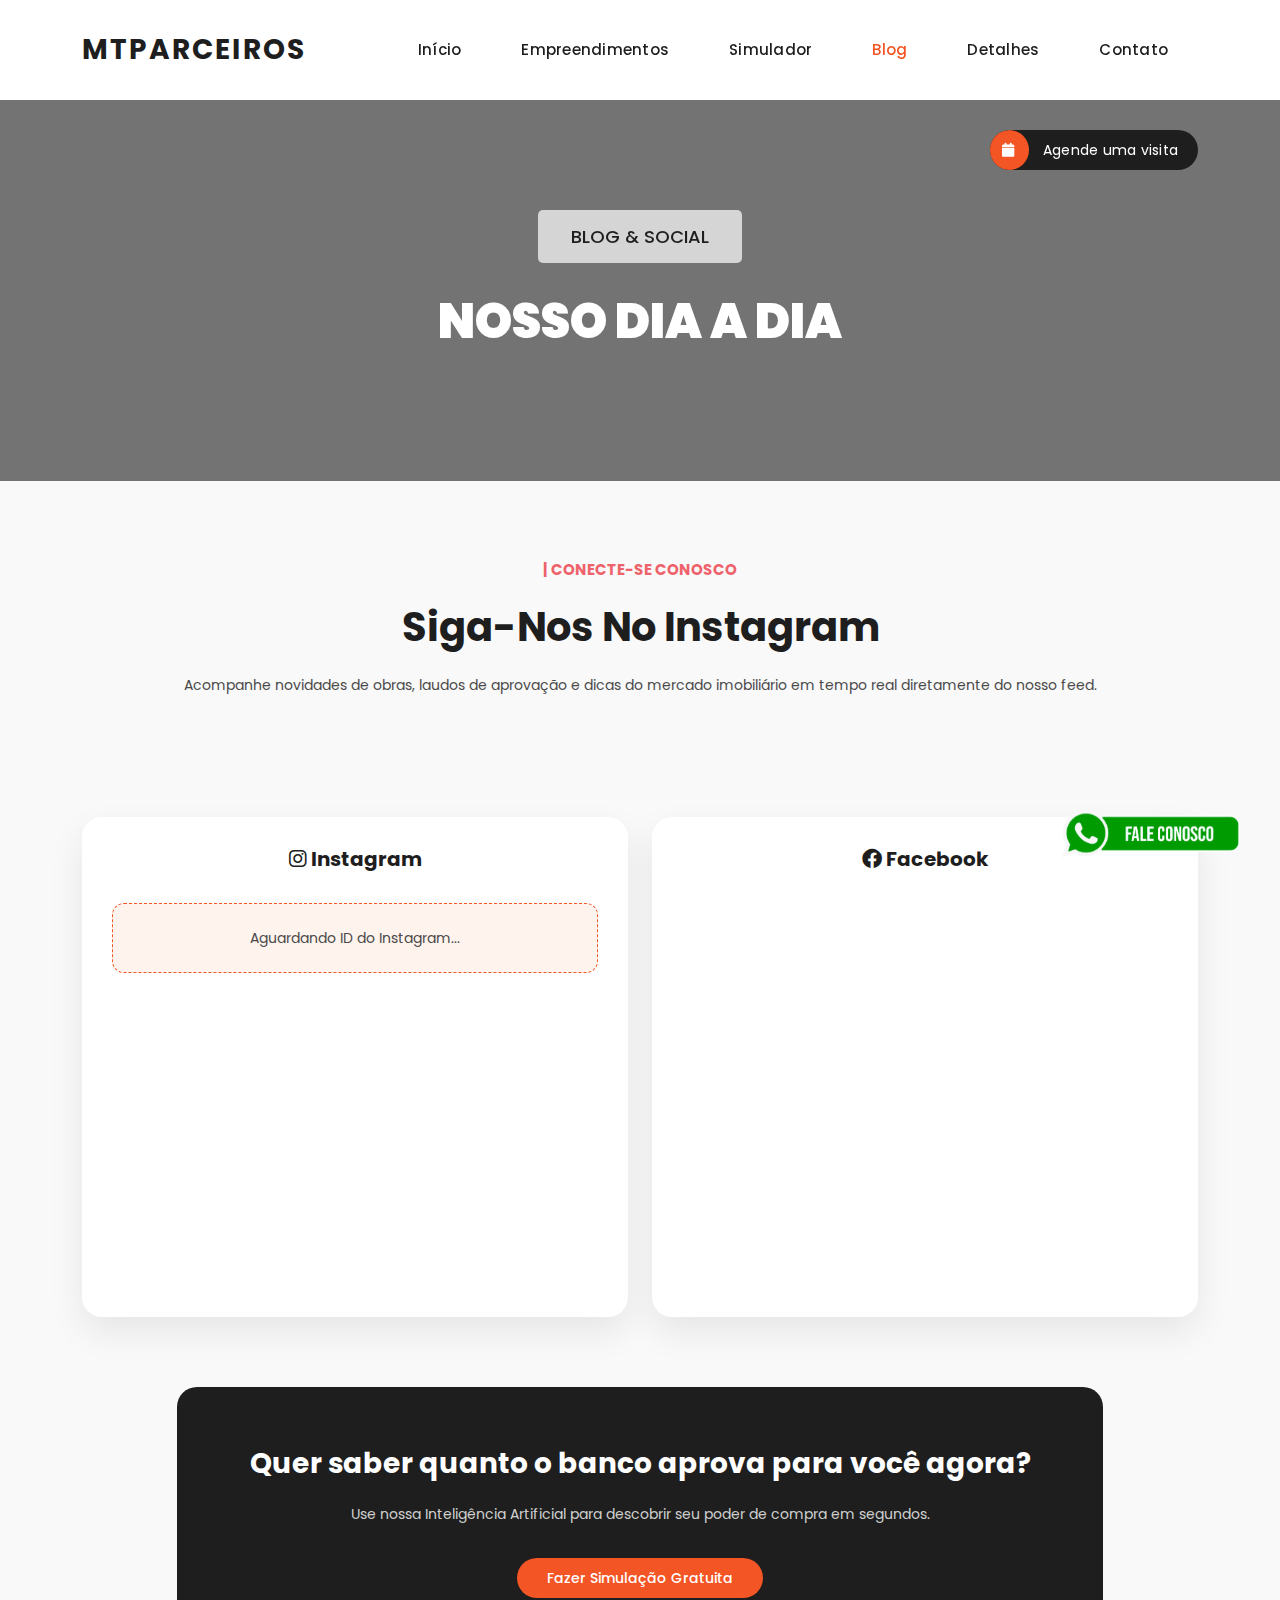
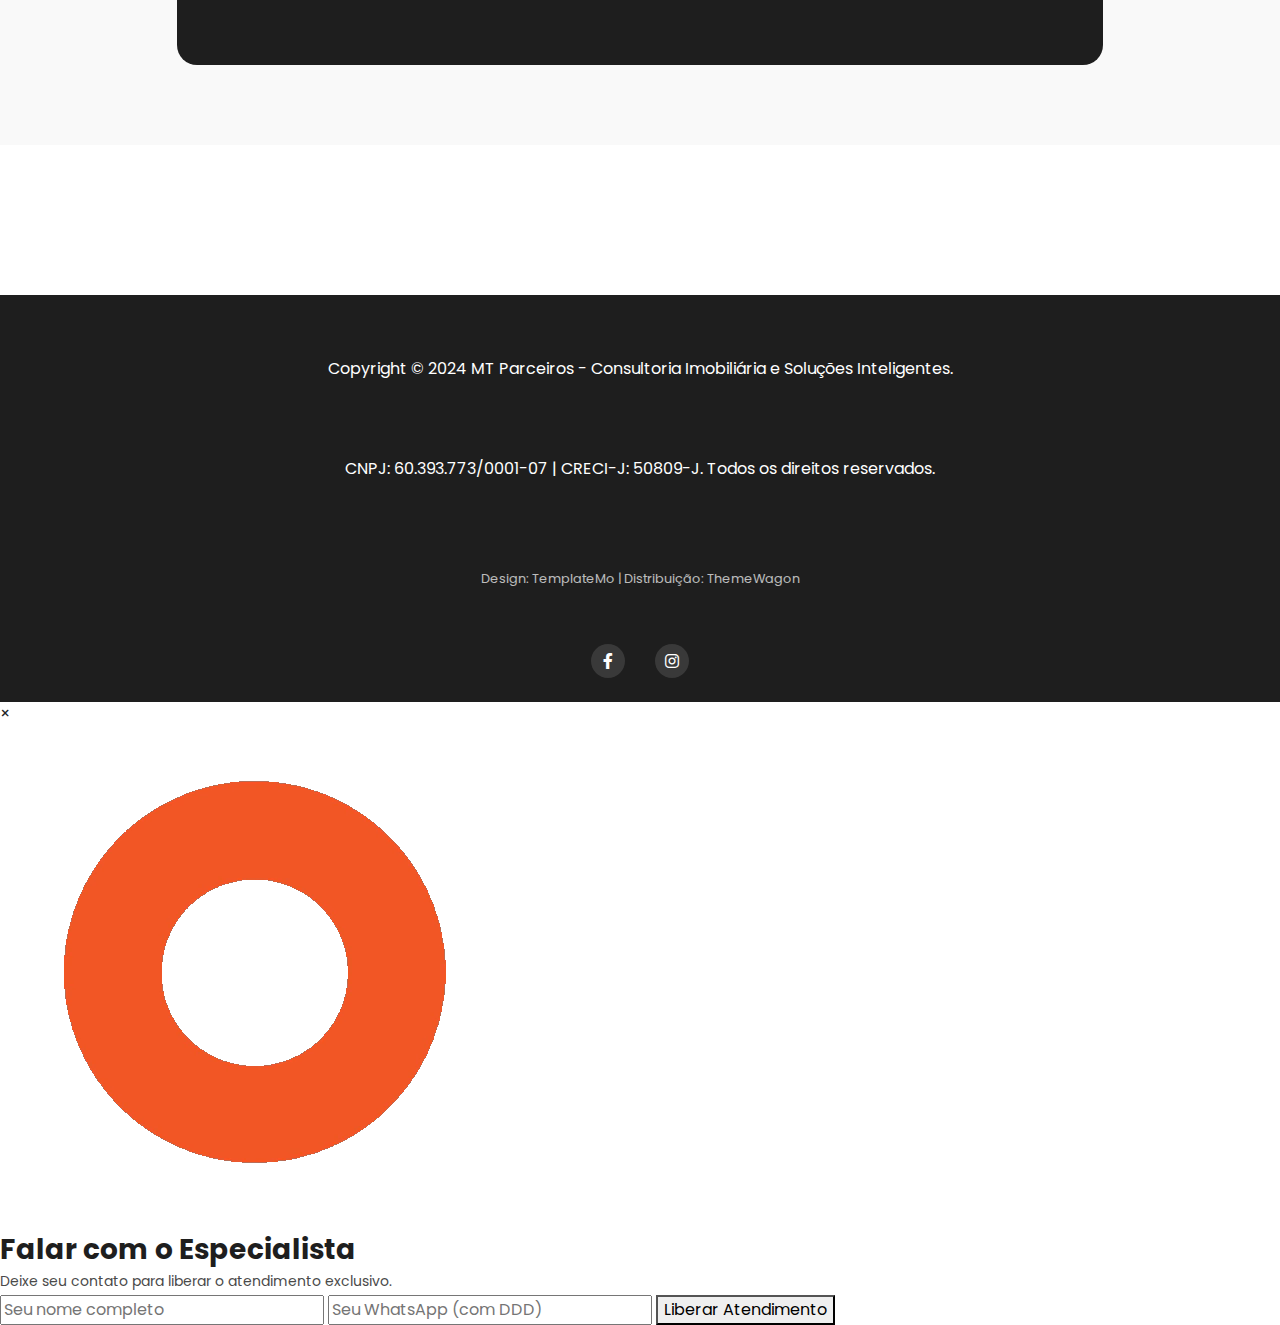
<file: blog.html>
<!DOCTYPE html>
<html lang="pt-br">

<head>
  <!-- Google tag (gtag.js) -->
  <script async src="https://www.googletagmanager.com/gtag/js?id=G-PHPFLTPCS7"></script>
  <script>
    window.dataLayer = window.dataLayer || [];
    function gtag(){dataLayer.push(arguments);}
    gtag('js', new Date());

    gtag('config', 'G-PHPFLTPCS7');
  </script>

  <meta charset="utf-8">
  <meta name="viewport" content="width=device-width, initial-scale=1, shrink-to-fit=no">
  <link rel="canonical" href="https://www.mtparceiros.com.br/blog" />
  <meta property="og:url" content="https://www.mtparceiros.com.br/blog">
  <meta property="og:image" content="https://www.mtparceiros.com.br/assets/images/LOGO_MT.jpg">
  <link rel="preconnect" href="https://fonts.googleapis.com">
  <link rel="preconnect" href="https://fonts.gstatic.com" crossorigin>
  <link href="https://fonts.googleapis.com/css2?family=Poppins:wght@100;200;300;400;500;600;700;800;900&display=swap"
    rel="stylesheet">

  <title>Blog & Instagram | MT Parceiros</title>
  <link rel="icon" type="image/jpeg" href="assets/images/LOGO_MT.jpg">
  <link rel="apple-touch-icon" href="assets/images/LOGO_MT.jpg">
  <meta name="description"
    content="Acompanhe o dia a dia da MT Parceiros no Instagram. Novidades, obras, dicas de financiamento e muito mais em tempo real.">

  <!-- Bootstrap core CSS -->
  <link rel="stylesheet" href="vendor/bootstrap/css/bootstrap.min.css">
  <link rel="stylesheet" href="assets/css/fontawesome.css">
  <link rel="stylesheet" href="assets/css/templatemo-villa-agency.css">
  <link rel="stylesheet" href="assets/css/owl.css">
  <link rel="stylesheet" href="assets/css/animate.css">
  <link rel="stylesheet" href="assets/css/shared.css">
  <link rel="stylesheet" href="assets/css/micro-animations.css">

  <style>
    .instagram-section {
      padding: 80px 0;
      background-color: #f9f9f9;
    }
    .instagram-container {
      background: #fff;
      padding: 30px;
      border-radius: 20px;
      box-shadow: 0 15px 35px rgba(0,0,0,0.08);
      min-height: 500px;
      margin-bottom: 30px;
    }
    .setup-helper {
      margin-top: 2rem;
      background: #fff3ed;
      padding: 20px;
      border-radius: 12px;
      border: 1px dashed #f35525;
      text-align: center;
      font-size: 0.9rem;
    }
    .cta-blog {
      background: #1e1e1e;
      color: #fff;
      padding: 60px 0;
      text-align: center;
      margin-top: 40px;
      border-radius: 20px;
    }
    .cta-blog h3 {
      color: #fff;
      margin-bottom: 20px;
      font-weight: 700;
    }
  </style>
</head>

<body>

  <!-- ***** Preloader Start ***** -->
  <div id="js-preloader" class="js-preloader">
    <div class="preloader-inner">
      <span class="dot"></span>
      <div class="dots">
        <span></span>
        <span></span>
        <span></span>
      </div>
    </div>
  </div>
  <!-- ***** Preloader End ***** -->

  <div class="sub-header"></div>

  <!-- ***** Header Area Start ***** -->
  <header class="header-area header-sticky">
    <div class="container">
      <div class="row">
        <div class="col-12">
          <nav class="main-nav">
            <!-- O menu é renderizado automaticamente via shared.js -->
          </nav>
        </div>
      </div>
    </div>
  </header>
  <!-- ***** Header Area End ***** -->

  <div class="page-heading header-text">
    <video class="page-heading-video" autoplay muted loop playsinline preload="auto" aria-hidden="true">
      <source src="videos/videoplayback.mp4" type="video/mp4">
    </video>
    <div class="page-heading-overlay"></div>
    <div class="container">
      <div class="row">
        <div class="col-lg-12">
          <span class="breadcrumb">Blog & Social</span>
          <h3>Nosso Dia a Dia</h3>
        </div>
      </div>
    </div>
  </div>

  <div class="instagram-section">
    <div class="container">
      <div class="row">
        <div class="col-lg-12 text-center mb-5">
          <div class="section-heading">
            <h6>| Conecte-se conosco</h6>
            <h2>Siga-nos no Instagram</h2>
            <p class="mt-3">Acompanhe novidades de obras, laudos de aprovação e dicas do mercado imobiliário em tempo real diretamente do nosso feed.</p>
          </div>
        </div>
      </div>
      
      <div class="row">
        <div class="col-lg-6">
          <div class="instagram-container">
            <h5 class="text-center mb-4"><i class="fab fa-instagram"></i> Instagram</h5>
            <!-- 📸 WIDGET DO INSTAGRAM (ELFSIGHT) -->
            <script src="https://static.elfsight.com/platform/platform.js" data-use-service-core defer></script>
            <div class="elfsight-app-PLACEHOLDER-ID-IG" data-elfsight-app-lazy></div>
            
            <div id="setup-helper-ig" class="setup-helper">
                <p>Aguardando ID do Instagram...</p>
            </div>
          </div>
        </div>
        
        <div class="col-lg-6">
          <div class="instagram-container">
            <h5 class="text-center mb-4"><i class="fab fa-facebook"></i> Facebook</h5>
            <!-- 🌐 WIDGET DO FACEBOOK (ELFSIGHT) -->
            <div class="elfsight-app-eaf51554-c1f9-4b75-83ab-50e21d6cbbc5" data-elfsight-app-lazy></div>
          </div>
        </div>
      </div>

      <div class="row">
        <div class="col-lg-10 offset-lg-1">
          <!-- 🚀 CHAMADA PARA AÇÃO (CTA) 
               Banner para converter visitantes do blog em leads no simulador. -->
          <div class="cta-blog">
            <h3>Quer saber quanto o banco aprova para você agora?</h3>
            <p style="color: rgba(255,255,255,0.8); margin-bottom: 30px;">Use nossa Inteligência Artificial para descobrir seu poder de compra em segundos.</p>
            <div class="main-button">
              <a href="simulador.html" style="background-color: #f35525; border: none;">Fazer Simulação Gratuita</a>
            </div>
          </div>
        </div>
      </div>
    </div>
  </div>

  <footer>
    <div class="container text-center pt-4 pb-4">
      <div class="row align-items-center">
        <div class="col-lg-6 text-lg-start mb-3 mb-lg-0">
          <h5 style="color: #fff; font-weight: 700; margin-bottom: 5px;">MT Parceiros Inteligência Imobiliária</h5>
          <p style="color: rgba(255,255,255,0.7); font-size: 0.85rem; margin-bottom: 0;">
            CNPJ: 60.393.773/0001-07 | CRECI-J: 50809-J<br>
            Atuando com inteligência artificial para financiamentos imobiliários em toda a Capital de São Paulo. Imóveis a partir de R$ 200 mil. Assessoria com advogados e engenheiros.
          </p>
        </div>
        <div class="col-lg-6 text-lg-end">
          <p style="color: rgba(255,255,255,0.7); font-size: 0.85rem; margin-bottom: 0;">
            Copyright © 2026 MT Parceiros. CNPJ: 60.393.773/0001-07. Todos os direitos reservados.
          </p>
        </div>
      </div>
    </div>
  </footer>

  <!-- Scripts -->
  <script src="vendor/jquery/jquery.min.js"></script>
  <script src="vendor/bootstrap/js/bootstrap.min.js"></script>
  <script src="assets/js/isotope.min.js"></script>
  <script src="assets/js/owl-carousel.js"></script>
  <script src="assets/js/counter.min.js"></script>
  <script src="assets/js/components-renderer.min.js"></script>
  <script src="assets/js/custom.min.js"></script>
  <script src="assets/js/shared.min.js"></script>
  <script src="assets/js/micro-animations.min.js"></script>

</body>

</html>
</file>
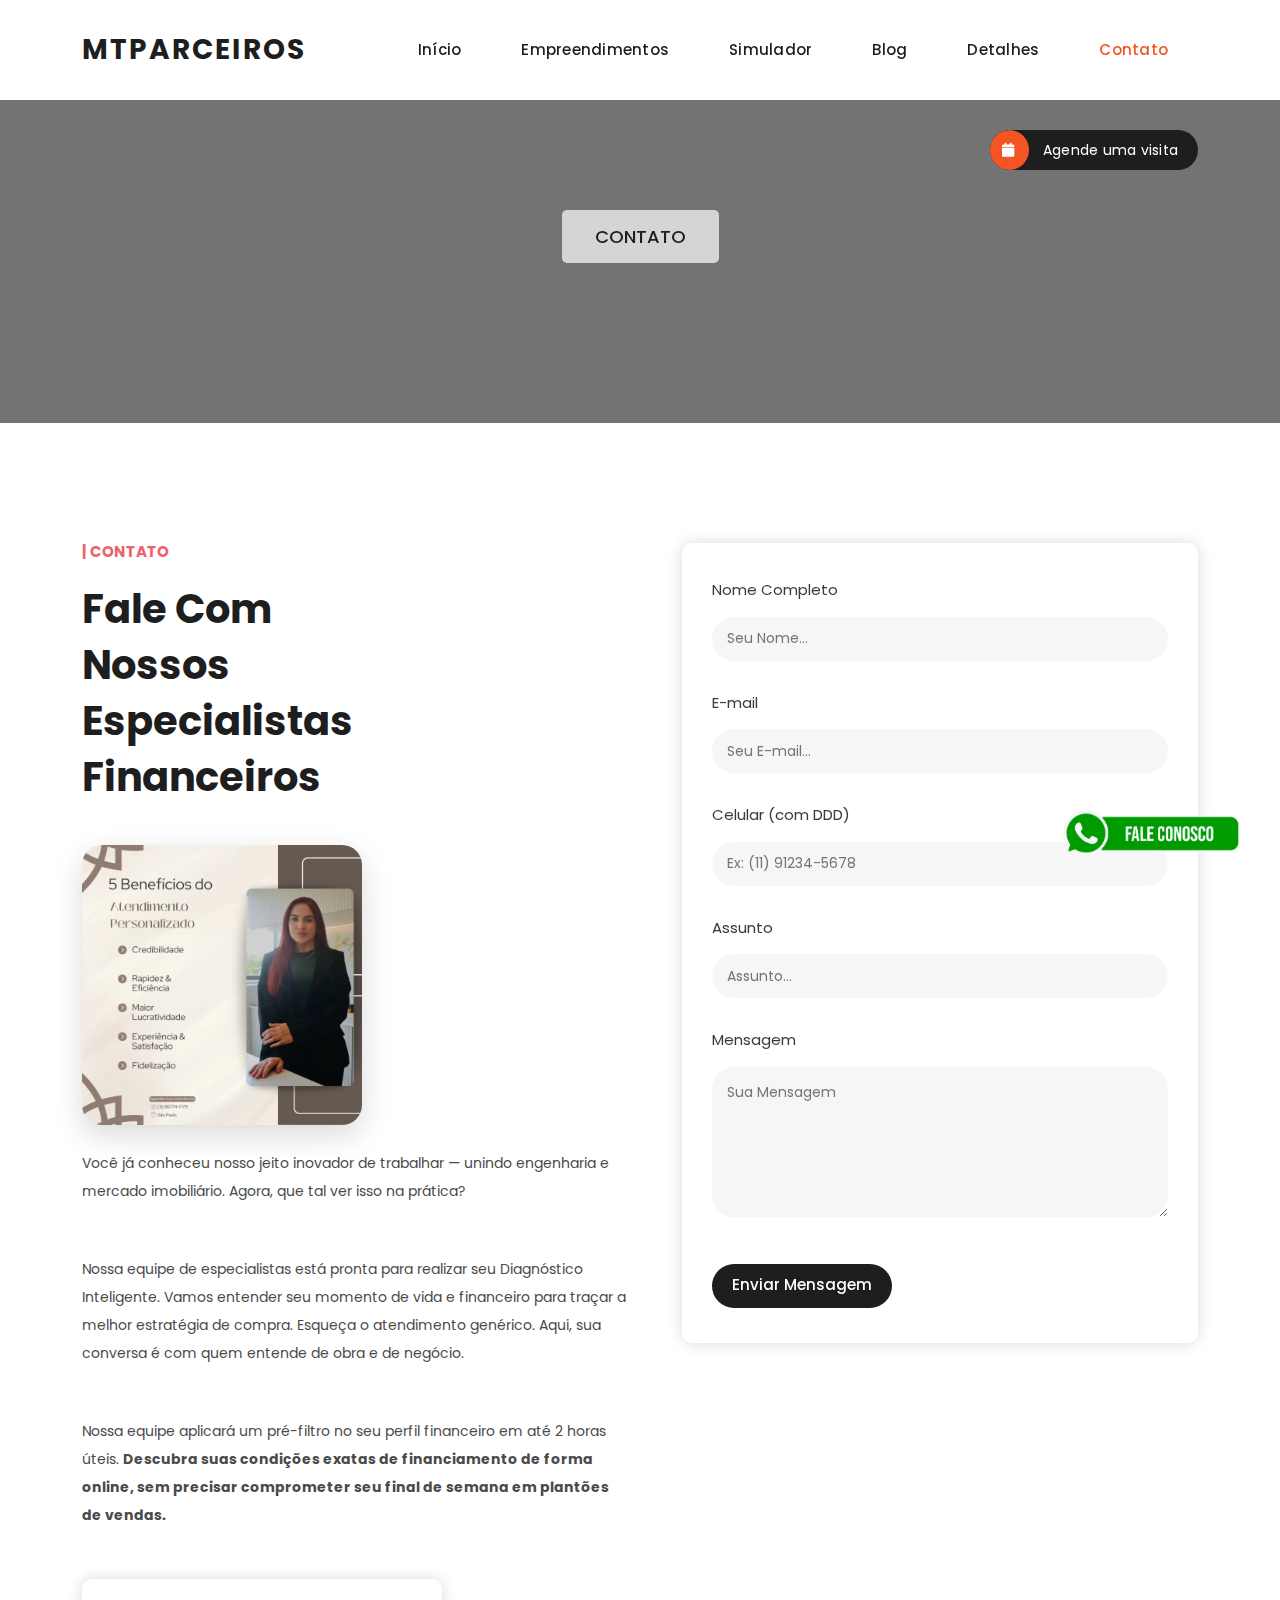
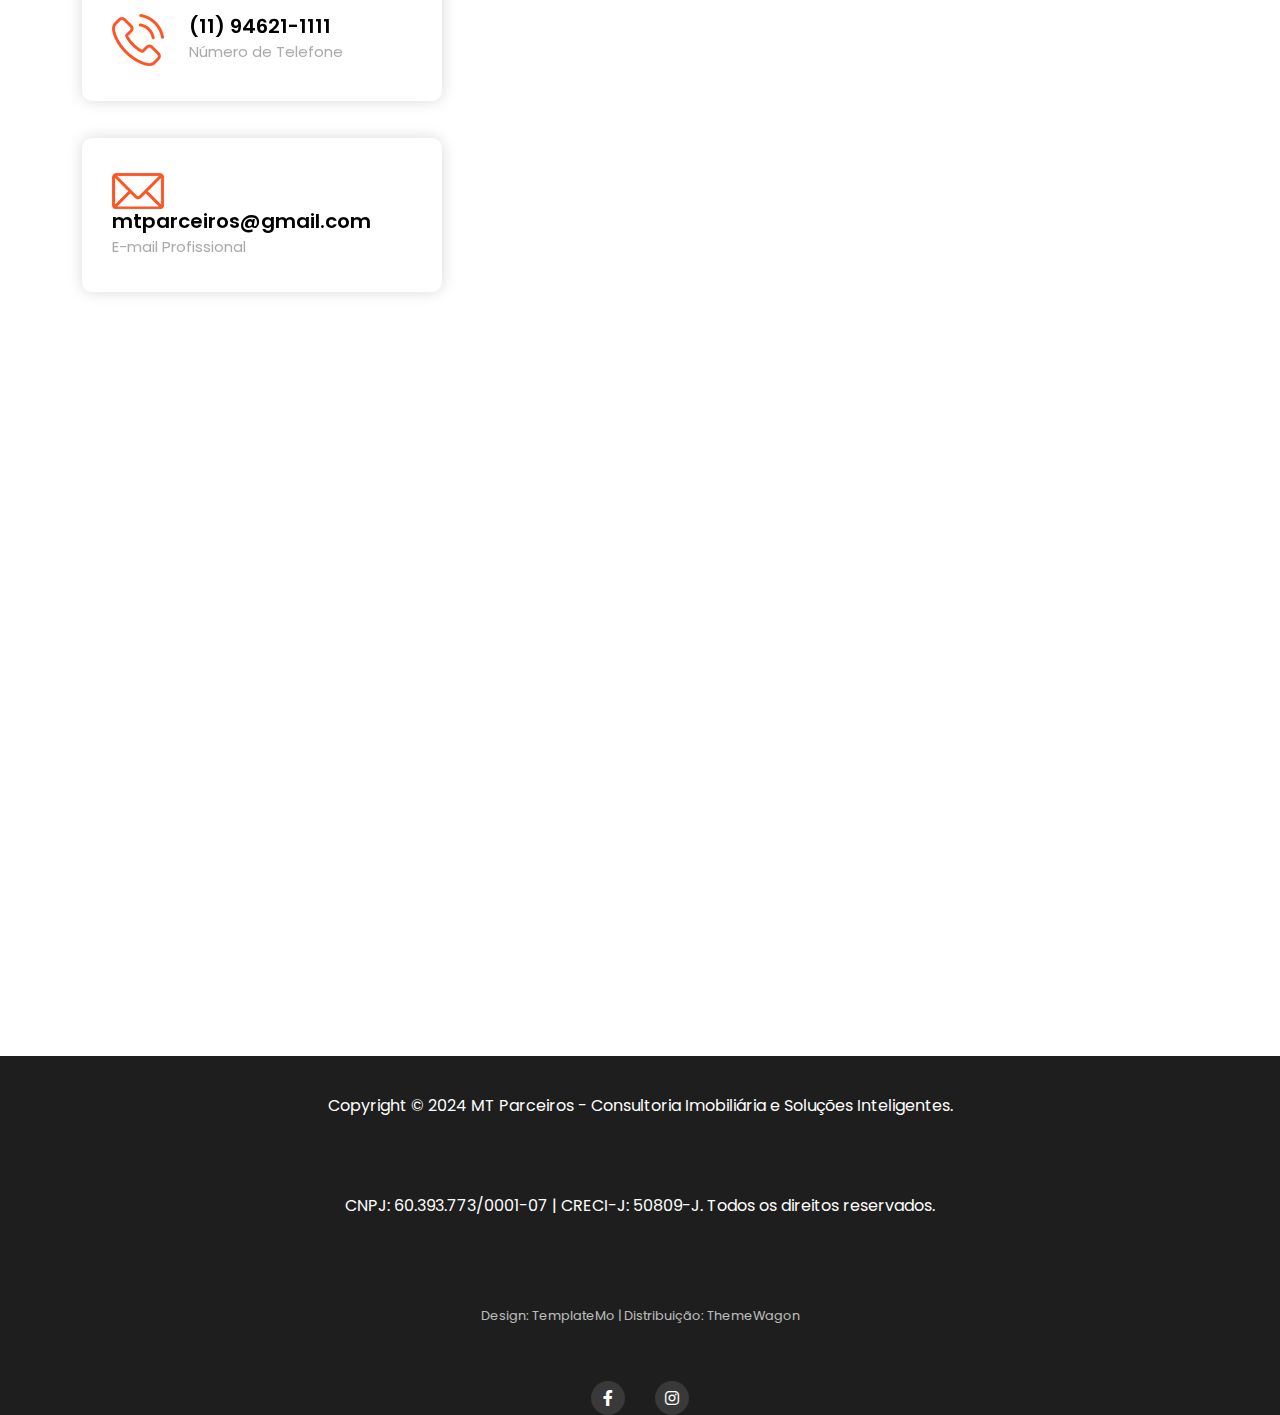
<file: contato.html>
<!DOCTYPE html>
<html lang="pt-br">

<head>

  <meta charset="utf-8">
  <meta name="viewport" content="width=device-width, initial-scale=1, shrink-to-fit=no">
  <link rel="canonical" href="https://www.mtparceiros.com.br/contato.html" />
  <meta property="og:url" content="https://www.mtparceiros.com.br/contato.html">
  <meta property="og:image" content="https://www.mtparceiros.com.br/assets/images/LOGO_MT.jpg">
  <link rel="preconnect" href="https://fonts.googleapis.com">
  <link rel="preconnect" href="https://fonts.gstatic.com" crossorigin>
  <link href="https://fonts.googleapis.com/css2?family=Poppins:wght@100;200;300;400;500;600;700;800;900&display=swap"
    rel="stylesheet">

  <title>MT Parceiros | Inteligência e Tecnologia em Negócios Imobiliários</title>
  <link rel="icon" type="image/jpeg" href="assets/images/LOGO_MT.jpg">
  <link rel="apple-touch-icon" href="assets/images/LOGO_MT.jpg">
  <link rel="stylesheet" href="vendor/bootstrap/css/bootstrap.min.css">
  <link rel="stylesheet" href="assets/css/fontawesome.css">
  <link rel="stylesheet" href="assets/css/templatemo-villa-agency.css">
  <link rel="stylesheet" href="assets/css/owl.css">
  <link rel="stylesheet" href="assets/css/animate.css">
  <link rel="stylesheet" href="assets/css/shared.css">
  <link rel="stylesheet" href="assets/css/micro-animations.css">
</head>

<body>

  <!-- ***** Preloader Start ***** -->
  <div id="js-preloader" class="js-preloader">
    <div class="preloader-inner">
      <span class="dot"></span>
      <div class="dots">
        <span></span>
        <span></span>
        <span></span>
      </div>
    </div>
  </div>
  <!-- ***** Preloader End ***** -->

  <div class="sub-header"></div>

  <header class="header-area header-sticky">
    <div class="container">
      <div class="row">
        <div class="col-12">
          <nav class="main-nav"></nav>
        </div>
      </div>
    </div>
  </header>
  <!-- ***** Header Area End ***** -->

  <div class="page-heading header-text">
    <!-- ? Vídeo de Fundo do Cabeçalho -->
    <video class="page-heading-video" autoplay muted loop playsinline preload="auto" aria-hidden="true">
      <source src="videos/videoplayback.mp4" type="video/mp4">
    </video>
    <div class="page-heading-overlay"></div>
    <!-- ? Fim Vídeo -->
    <div class="container">
      <div class="row">
        <div class="col-lg-12">
          <span class="breadcrumb">Contato</span>
        </div>
      </div>
    </div>
  </div>

  <div class="contact-page section">
    <div class="container">
      <div class="row">
        <div class="col-lg-6">
          <div class="section-heading">
            <h6>| Contato</h6>
            <h2>Fale com nossos Especialistas Financeiros</h2>
          </div>

          <div class="contact-profile-img mb-4">
            <img src="assets/images/thaina.jpg" alt="Thainá - Corretora MT Parceiros"
              style="max-width: 280px; border-radius: 20px; box-shadow: 0 10px 30px rgba(0,0,0,0.15);">
          </div>
          <p>Você já conheceu nosso jeito inovador de trabalhar — unindo engenharia e mercado imobiliário. Agora, que
            tal ver isso na prática?</p>
          <p>Nossa equipe de especialistas está pronta para realizar seu Diagnóstico Inteligente. Vamos entender seu
            momento de vida e financeiro para traçar a melhor estratégia de compra. Esqueça o atendimento genérico.
            Aqui, sua conversa é com quem entende de obra e de negócio.</p>
          <p>Nossa equipe aplicará um pré-filtro no seu perfil financeiro em até 2 horas úteis. <strong>Descubra suas condições exatas de financiamento de forma online, sem precisar comprometer seu final de semana em plantões de vendas.</strong></p>
          <div class="row">
            <div class="col-lg-12">
              <div class="item phone">
                <img src="assets/images/phone-icon.png" alt="" style="max-width: 52px;">
                <h6><a href="https://wa.me/5511946211111" target="_blank">(11) 94621-1111</a><br><span>Número de Telefone</span></h6>
              </div>
            </div>
            <div class="col-lg-12">
              <div class="item email">
                <img src="assets/images/email-icon.png" alt="" style="max-width: 52px;">
                <h6><a href="#contact-form">mtparceiros@gmail.com</a><br><span>E-mail Profissional</span></h6>
              </div>
            </div>
          </div>
        </div>
        <div class="col-lg-6">
          <!-- Formulário de Contato unificado (rendido por components-renderer.js) -->
          <div id="contact-form-placeholder">
            <form id="contact-form" class="contact-form" action="https://formsubmit.co/marcos.onn@gmail.com" method="POST">
              <div class="row">
                <div class="col-lg-12">
                  <fieldset>
                    <label for="name">Nome Completo</label>
                    <input type="text" name="name" id="name" placeholder="Seu Nome..." autocomplete="on" required>
                  </fieldset>
                </div>
                <div class="col-lg-12">
                  <fieldset>
                    <label for="email">E-mail</label>
                    <input type="email" name="email" id="email" placeholder="Seu E-mail..." required>
                  </fieldset>
                </div>
                <div class="col-lg-12">
                  <fieldset>
                    <label for="celular">Celular (com DDD)</label>
                    <input type="tel" name="celular" id="celular" placeholder="Ex: (11) 91234-5678" autocomplete="on"
                      required>
                  </fieldset>
                </div>
                <div class="col-lg-12">
                  <fieldset>
                    <label for="subject">Assunto</label>
                    <input type="text" name="subject" id="subject" placeholder="Assunto..." autocomplete="on">
                    <input type="hidden" name="_captcha" value="false">
                  </fieldset>
                </div>
                <div class="col-lg-12">
                  <fieldset>
                    <label for="message">Mensagem</label>
                    <textarea name="message" id="message" placeholder="Sua Mensagem"></textarea>
                  </fieldset>
                </div>
                <div class="col-lg-12">
                  <fieldset>
                    <button type="submit" id="form-submit" class="orange-button">Enviar Mensagem</button>
                  </fieldset>
                </div>
              </div>
            </form>
          </div>
        </div>
        <div class="col-lg-12">
          <div id="map">
            <iframe
              src="https://www.google.com/maps/embed?pb=!1m18!1m12!1m3!1d3658.847521641398!2d-46.73581532387144!3d-23.50201515919607!2m3!1f0!2f0!3f0!3m2!1i1024!2i768!4f13.1!3m3!1m2!1s0x94cefedc101d3e87%3A0x29873f3890339925!2sR.%20Manuel%20%C3%81lvares%20Passos%2C%20249%20-%20Pirituba%2C%20S%C3%A3o%20Paulo%20-%20SP%2C%2002942-090%2C%20Brasil!5e0!3m2!1spt-BR!2sus!4v1716495689851!5m2!1spt-BR!2sus"
              width="100%" height="500px" frameborder="0"
              style="border:0; border-radius: 10px; box-shadow: 0px 0px 15px rgba(0, 0, 0, 0.15);"
              allowfullscreen=""></iframe>
          </div>
        </div>
      </div>
    </div>
  </div>

  <footer>
    <div class="container">
      <p>Copyright © 2026 MT Parceiros - Consultoria Imobiliária e Soluções Inteligentes. CNPJ: 60.393.773/0001-07 | CRECI-J: 50809-J.<br>
      Tecnologia de Cálculo de Viabilidade ® - Todos os direitos reservados à MT Parceiros. Processo de Registro de Software e Algoritmo junto ao INPI.</p>
    </div>
  </footer>

  <div id="calendar-modal" class="calendar-modal">
    <div class="calendar-modal-content">
      <span class="calendar-close-button">&times;</span>
      <h4>Selecione uma data para a visita</h4>
      <div id="calendar-container"></div>
    </div>
  </div>

  <!-- Scripts -->
  <!-- Bootstrap core JavaScript -->
  <script src="vendor/jquery/jquery.min.js"></script>
  <script src="vendor/bootstrap/js/bootstrap.min.js"></script>
  <script src="assets/js/isotope.min.js"></script>
  <script src="assets/js/owl-carousel.js"></script>
  <script src="assets/js/counter.js"></script>
  <script src="assets/js/components-renderer.min.js"></script>
  <script src="assets/js/custom.js?v=1.1"></script>
  <script src="assets/js/shared.js?v=1.2"></script>
  <script src="assets/js/micro-animations.js"></script>
</body>

</html>
</file>
<file: assets/css/templatemo-villa-agency.css>
/*

TemplateMo 591 villa agency

https://templatemo.com/tm-591-villa-agency

*/

/* ---------------------------------------------
Table of contents
------------------------------------------------
01. font & reset css
02. reset
03. global styles
04. header
05. banner
06. features
07. testimonials
08. contact
09. footer

--------------------------------------------- */
/* 
---------------------------------------------
font & reset css
--------------------------------------------- 
*/
@import url("https://fonts.googleapis.com/css2?family=Poppins:wght@100;200;300;400;500;600;700;800;900");
/* 
---------------------------------------------
reset
--------------------------------------------- 
*/
html, body, div, span, applet, object, iframe, h1, h2, h3, h4, h5, h6, p, blockquote, div
pre, a, abbr, acronym, address, big, cite, code, del, dfn, em, font, img, ins, kbd, q,
s, samp, small, strike, strong, sub, sup, tt, var, b, u, i, center, dl, dt, dd, ol, ul, li,
figure, header, nav, section, article, aside, footer, figcaption {
  margin: 0;
  padding: 0;
  border: 0;
  outline: 0;
}

.clearfix:after {
  content: ".";
  display: block;
  clear: both;
  visibility: hidden;
  line-height: 0;
  height: 0;
}

.clearfix {
  display: inline-block;
}

html[xmlns] .clearfix {
  display: block;
}

* html .clearfix {
  height: 1%;
}

ul, li {
  padding: 0;
  margin: 0;
  list-style: none;
}

header, nav, section, article, aside, footer, hgroup {
  display: block;
}

* {
  box-sizing: border-box;
}

html, body {
  font-family: 'Poppins', sans-serif;
  -ms-text-size-adjust: 100%;
  -webkit-font-smoothing: antialiased;
  -moz-osx-font-smoothing: grayscale;
}

a {
  text-decoration: none !important;
}

h1, h2, h3, h4, h5, h6 {
  color: #1e1e1e;
  margin-top: 0px;
  margin-bottom: 0px;
  font-weight: 700;
}

ul {
  margin-bottom: 0px;
}

p {
  font-size: 14px;
  line-height: 28px;
  color: #4a4a4a;
}

img {
  width: 100%;
  overflow: hidden;
}

/* 
---------------------------------------------
Global Styles
--------------------------------------------- 
*/
html,
body {
  font-family: 'Poppins', sans-serif;
}

::selection {
  background: #0071f8;
  color: #fff;
}

::-moz-selection {
  background: #0071f8;
  color: #fff;
}

.section {
  margin-top: 120px;
}

.section-heading {
  margin-bottom: 70px;
}

.section-heading h2 {
  font-size: 40px;
  font-weight: 700;
  text-transform: capitalize;
  margin-top: 20px;
  line-height: 56px;
}

.section-heading h2 em {
  font-style: normal;
  color: #0071f8;
}

.section-heading h6 {
  color: #ee626b;
  font-size: 15px;
  text-transform: uppercase;
  font-weight: 700;
}

.icon-button a {
  display: inline-block;
  background-color: #1e1e1e;
  color: #fff;
  font-size: 14px;
  font-weight: 400;
  height: 50px;
  line-height: 50px;
  padding: 0px 30px 0px 0px;
  border-radius: 25px;
  transition: all .3s;
}

.icon-button a i {
  background-color: #f35525;
  height: 50px;
  width: 50px;
  text-align: center;
  border-radius: 50%;
  line-height: 50px;
  display: inline-block;
  margin-right: 15px;
  margin-left: -1px;
}

.icon-button a:hover {
  color: #f35525;
}

.icon-button a:hover i {
  color: #fff;
}

.main-button a {
  display: inline-block;
  background-color: #1e1e1e;
  color: #fff;
  font-size: 14px;
  font-weight: 500;
  height: 40px;
  line-height: 40px;
  padding: 0px 30px;
  border-radius: 25px;
  transition: all .3s;
}

.main-button a:hover {
  background-color: #f35525;
  color: #fff;
}

/* 
---------------------------------------------
Pre-loader Style
--------------------------------------------- 
*/

.js-preloader {
  position: fixed;
  top: 0;
  left: 0;
  right: 0;
  bottom: 0;
  background-color: rgba(0,0,0,0.99);
  display: -webkit-box;
  display: flex;
  -webkit-box-align: center;
  align-items: center;
  -webkit-box-pack: center;
  justify-content: center;
  opacity: 1;
  visibility: visible;
  z-index: 9999;
  -webkit-transition: opacity 0.25s ease;
  transition: opacity 0.25s ease;
}

.js-preloader.loaded {
  opacity: 0;
  visibility: hidden;
  pointer-events: none;
}

@-webkit-keyframes dot {
  50% {
      -webkit-transform: translateX(96px);
      transform: translateX(96px);
  }
}

@keyframes dot {
  50% {
      -webkit-transform: translateX(96px);
      transform: translateX(96px);
  }
}

@-webkit-keyframes dots {
  50% {
      -webkit-transform: translateX(-31px);
      transform: translateX(-31px);
  }
}

@keyframes dots {
  50% {
      -webkit-transform: translateX(-31px);
      transform: translateX(-31px);
  }
}

.preloader-inner {
  position: relative;
  width: 142px;
  height: 40px;
  background: transparent;
}

.preloader-inner .dot {
  position: absolute;
  width: 16px;
  height: 16px;
  top: 12px;
  left: 15px;
  background: #f35525;
  border-radius: 50%;
  -webkit-transform: translateX(0);
  transform: translateX(0);
  -webkit-animation: dot 2.8s infinite;
  animation: dot 2.8s infinite;
}

.preloader-inner .dots {
  -webkit-transform: translateX(0);
  transform: translateX(0);
  margin-top: 12px;
  margin-left: 31px;
  -webkit-animation: dots 2.8s infinite;
  animation: dots 2.8s infinite;
}

.preloader-inner .dots span {
  display: block;
  float: left;
  width: 16px;
  height: 16px;
  margin-left: 16px;
  background: #f35525;
  border-radius: 50%;
}



/* 
---------------------------------------------
Header Style
--------------------------------------------- 
*/

.sub-header {
  background-color: #fff;
  padding: 10px 0px;
  border-bottom: 1px solid #eee;
}

.sub-header ul li {
  display: inline-block;
}

.sub-header ul.social-links {
  text-align: right;
}

.sub-header ul.social-links li {
  margin-left: 8px;
}

.sub-header ul.social-links li a {
  display: inline-block;
  width: 30px;
  height: 30px;
  background-color: #cdcdcd;
  border-radius: 50%;
  text-align: center;
  line-height: 30px;
  color: #fff;
  font-size: 14px;
  transition: all .3s;
}

.sub-header ul.social-links li a:hover {
  background-color: #f35525;
}

.sub-header ul.info li {
  font-size: 14px;
  color: #7a7a7a;
  border-right: 1px solid #eee;
  margin-right: 25px;
  padding-right: 25px;
}

.sub-header ul.info li:last-child {
  margin-right: 0px;
  padding-right: 0px;
  border-right: none;
}

.sub-header ul.info li i {
  font-size: 20px;
  color: #f35525;
  margin-right: 8px;
}

.background-header {
  background-color: #fff;
  height: 80px!important;
  position: fixed!important;
  top: 0!important;
  left: 0;
  right: 0;
  box-shadow: 0px 0px 10px rgba(0,0,0,0.15)!important;
  -webkit-transition: all .5s ease 0s;
  -moz-transition: all .5s ease 0s;
  -o-transition: all .5s ease 0s;
  transition: all .5s ease 0s;
}

.header-area {
  position: relative;
  background-color: #fff;
  height: 100px;
  z-index: 100;
  -webkit-transition: all .5s ease 0s;
  -moz-transition: all .5s ease 0s;
  -o-transition: all .5s ease 0s;
  transition: all .5s ease 0s;
}

.header-area .main-nav {
  background: transparent;
  display: flex;
}

.header-area .main-nav .logo {
  -webkit-transition: all 0.3s ease 0s;
  -moz-transition: all 0.3s ease 0s;
  -o-transition: all 0.3s ease 0s;
  transition: all 0.3s ease 0s;
  display: inline-block;
}

.header-area .main-nav .logo h1 {
  line-height: 100px;
  font-size: 28px;
  text-transform: uppercase;
  color: #1e1e1e;
  font-weight: 700;
  letter-spacing: 2px;
}

.background-header .main-nav .logo h1 {
  line-height: 80px;
}

.header-area .main-nav ul.nav {
  flex-basis: 100%;
  margin-top: 30px;
  justify-content: right;
  -webkit-transition: all 0.3s ease 0s;
  -moz-transition: all 0.3s ease 0s;
  -o-transition: all 0.3s ease 0s;
  transition: all 0.3s ease 0s;
  position: relative;
  z-index: 999;
}

.header-area .main-nav .nav li:last-child {
  padding-right: 0px;
}

.header-area .main-nav .nav li {
  padding-left: 10px;
  padding-right: 10px;
  height: 100px;
  line-height: 100px;
}

.header-area .main-nav .nav li a {
  display: block;
  padding-left: 20px;
  padding-right: 20px;
  font-weight: 500;
  font-size: 15px;
  height: 40px;
  line-height: 40px;
  text-transform: capitalize;
  color: #1e1e1e;
  -webkit-transition: all 0.4s ease 0s;
  -moz-transition: all 0.4s ease 0s;
  -o-transition: all 0.4s ease 0s;
  transition: all 0.4s ease 0s;
  border: transparent;
  letter-spacing: .25px;
}

.header-area .main-nav .nav li:last-child a {
  background-color: #1e1e1e;
  color: #fff;
  font-size: 14px;
  font-weight: 400;
  text-transform: none;
  border-radius: 20px;
  padding-left: 0px;
}

.header-area .main-nav .nav li:last-child a i {
  background-color: #f35525;
  display: inline-block;
  width: 40px;
  height: 40px;
  text-align: center;
  line-height: 40px;
  margin-right: 10px;
  border-radius: 50%;
  margin-left: -1px;
}

.header-area .main-nav .nav li:last-child:hover a {
  background-color: #1e1e1e;
}

.header-area .main-nav .nav li:last-child:hover a i {
  color: #fff;
}

.header-area .main-nav .nav li:hover a {
  color: #f35525;
}

.header-area .main-nav .nav li a.active {
  color: #f35525;
}


.background-header .main-nav .nav li a.active {
  color: #f35525;
}

.header-area .main-nav .menu-trigger {
  cursor: pointer;
  position: absolute;
  top: 23px;
  width: 32px;
  height: 40px;
  text-indent: -9999em;
  z-index: 99;
  right: 20px;
  display: none;
}

.background-header .main-nav .menu-trigger {
  top: 22px;
}

.background-header .main-nav ul.nav {
  margin-top: 20px;
}

.header-area .main-nav .menu-trigger span,
.header-area .main-nav .menu-trigger span:before,
.header-area .main-nav .menu-trigger span:after {
  -moz-transition: all 0.4s;
  -o-transition: all 0.4s;
  -webkit-transition: all 0.4s;
  transition: all 0.4s;
  background-color: #1e1e1e;
  display: block;
  position: absolute;
  width: 30px;
  height: 2px;
  left: 0;
}

.header-area .main-nav .menu-trigger span:before,
.header-area .main-nav .menu-trigger span:after {
  -moz-transition: all 0.4s;
  -o-transition: all 0.4s;
  -webkit-transition: all 0.4s;
  transition: all 0.4s;
  background-color: #1e1e1e;
  display: block;
  position: absolute;
  width: 30px;
  height: 2px;
  left: 0;
  width: 75%;
}

.header-area .main-nav .menu-trigger span:before,
.header-area .main-nav .menu-trigger span:after {
  content: "";
}

.header-area .main-nav .menu-trigger span {
  top: 16px;
}

.header-area .main-nav .menu-trigger span:before {
  -moz-transform-origin: 33% 100%;
  -ms-transform-origin: 33% 100%;
  -webkit-transform-origin: 33% 100%;
  transform-origin: 33% 100%;
  top: -10px;
  z-index: 10;
}

.header-area .main-nav .menu-trigger span:after {
  -moz-transform-origin: 33% 0;
  -ms-transform-origin: 33% 0;
  -webkit-transform-origin: 33% 0;
  transform-origin: 33% 0;
  top: 10px;
}

.header-area .main-nav .menu-trigger.active span,
.header-area .main-nav .menu-trigger.active span:before,
.header-area .main-nav .menu-trigger.active span:after {
  background-color: transparent;
  width: 100%;
}

.header-area .main-nav .menu-trigger.active span:before {
  -moz-transform: translateY(6px) translateX(1px) rotate(45deg);
  -ms-transform: translateY(6px) translateX(1px) rotate(45deg);
  -webkit-transform: translateY(6px) translateX(1px) rotate(45deg);
  transform: translateY(6px) translateX(1px) rotate(45deg);
  background-color: #1e1e1e;
}

.background-header .main-nav .menu-trigger.active span:before {
  background-color: #1e1e1e;
}

.header-area .main-nav .menu-trigger.active span:after {
  -moz-transform: translateY(-6px) translateX(1px) rotate(-45deg);
  -ms-transform: translateY(-6px) translateX(1px) rotate(-45deg);
  -webkit-transform: translateY(-6px) translateX(1px) rotate(-45deg);
  transform: translateY(-6px) translateX(1px) rotate(-45deg);
  background-color: #1e1e1e;
}

.background-header .main-nav .menu-trigger.active span:after {
  background-color: #1e1e1e;
}

.visible{
  display:inline !important;
}

@media (max-width: 1200px) {
  .header-area .main-nav .nav li {
    padding-left: 5px;
    padding-right: 5px;
  }

}

@media (max-width: 767px) {
  .background-header .main-nav {
    box-shadow: 0px 0px 15px rgba(0, 0, 0, 0.15);
    border-radius: 0px 0px 25px 25px;
    width: 100%;
  }
  .background-header .main-nav .nav,
  .header-area .main-nav .nav {
    background-color: #fff;
  }
  .background-header .main-nav .nav li a,
  .header-area .main-nav .nav li a {
    line-height: 50px;
    height: 50px;
    font-weight: 400;
    color: #1e1e1e;
    background-color: #fff;
     border-radius: 0px 0px 25px 25px;
  }
  .background-header .main-nav .nav li,
  .header-area .main-nav .nav li {
    border-top: 1px solid #ddd;
    background-color: #f1f0fe;
    height: 50px;
    border-radius: 0px 0px 25px 25px;
  }
  .header-area .main-nav .nav {
    height: auto;
    flex-basis: 100%;
  }
  .header-area .main-nav .logo {
    position: absolute;
    left: 30px;
    top: 0px;
  }
  .background-header .main-nav .logo {
    top: 0px;
  }
  .background-header .main-nav .border-button {
    top: 0px !important;
  }
  .header-area .main-nav .border-button {
    position: absolute;
    top: 15px;
    right: 70px;
  }
  .header-area.header-sticky .nav li a:hover,
  .header-area.header-sticky .nav li a.active {
    color: #ee626b!important;
    opacity: 1;
  }
  .header-area.header-sticky .nav li.search-icon a {
    width: 100%;
  }
  .header-area .nav li:last-child a {
    background-color: transparent !important;
    font-weight: 300 !important;
    text-transform: capitalize !important;
  }
  .header-area {
    padding: 0px 15px;
    height: 80px;
    box-shadow: none;
    text-align: center;
  }
  .header-area .container {
    padding: 0px;
  }
  .header-area .logo {
    margin-left: 0px;
  }
  .header-area .menu-trigger {
    display: block !important;
  }
  .header-area .main-nav {
    overflow: hidden;
  }
  .header-area .main-nav .nav {
    float: none;
    width: 100%;
    display: none;
    -webkit-transition: all 0s ease 0s;
    -moz-transition: all 0s ease 0s;
    -o-transition: all 0s ease 0s;
    transition: all 0s ease 0s;
    margin-left: 0px;
  }
  .header-area .main-nav .nav li:first-child {
    border-top: 1px solid #eee;
  }
  .header-area.header-sticky .nav {
    margin-top: 80px !important;
  }
  .background-header.header-sticky .nav {
    margin-top: 80px !important;
  }
  .header-area .main-nav .nav li {
    width: 100%;
    background: #fff;
    padding-left: 0px !important;
    padding-right: 0px !important;
  }
  
}

/* 
---------------------------------------------
Banner Style
--------------------------------------------- 
*/

.main-banner .item {
  background-position: center center;
  background-repeat: no-repeat;
  background-size: cover;
  padding: 220px 20% 320px 20%;
  margin-top: 0px;
}

.main-banner .item-1 {
  background-image: url(../images/banner-01.jpg);
}

.main-banner .item-2 {
  background-image: url(../images/banner-02.jpg);
}

.main-banner .item-3 {
  background-image: url(../images/banner-03.jpg);
}

.main-banner .item span.category {
  background-color: #fff;
  color: #1e1e1e;
  font-size: 16px;
  font-weight: 500;
  text-transform: capitalize;
  padding: 6px 15px;
  display: inline-block;
  margin-bottom: 30px;
}

.main-banner .item span.category em {
  font-style: normal;
  color: #f35525;
}

.main-banner .item h2 {
  font-size: 62px;
  font-weight: 700;
  text-transform: uppercase;
  color: #fff;
  line-height: 72px;
  width: 50%;
  margin-bottom: 0px;
}

.main-banner .owl-dots {
  position: absolute;
  bottom: 60px;
  left: 20%;
}

.main-banner .owl-dots .owl-dot {
  width: 10px;
  height: 10px;
  background-color: #fff;
  border-radius: 50%;
  margin-right: 10px;
  transition: all .5s;
}

.main-banner .owl-dots .active {
  background-color: #f35525;
}

.main-banner .owl-nav {
  position: absolute;
  top: 50%;
  width: 100%;
  transform: translateY(-50px);
}

.main-banner .owl-nav .owl-prev i,
.main-banner .owl-nav .owl-next i {
  width: 50px;
  height: 50px;
  line-height: 50px;
  font-size: 24px;
  display: inline-block;
  color: #fff;
  background-color: rgba(255, 255, 255, 0.2);
  border-radius: 50%;
  opacity: 1;
  transition: all .3s;
}

.main-banner .owl-nav .owl-prev i {
  position: absolute;
  left: 45px;
}

.main-banner .owl-nav .owl-next i {
  position: absolute;
  right: 45px;
}

.main-banner .owl-nav .owl-prev i:hover,
.main-banner .owl-nav .owl-next i:hover {
  opacity: 1;
  background-color: rgba(255, 255, 255, 0.5);
}



/* 
---------------------------------------------
Featured Style
--------------------------------------------- 
*/

.featured .left-image {
  position: relative;
}

.featured .left-image img {
  padding-left: 55px;
}

.featured .left-image a {
  display: inline-block;
  width: 110px;
  height: 110px;
  line-height: 110px;
  background-color: #f35525;
  border-radius: 50%;
  text-align: center;
  position: absolute;
  left: 0;
  bottom: -55px;
}

.featured .section-heading {
  margin-left: 10px;
  margin-right: 10px;
  margin-bottom: 60px;
}

.featured .section-heading h2 {
  width: 70%;
}

.featured .accordion {
  margin-left: 10px;
  margin-right: 10px;
  --bs-accordion-border-radius: 10px;
  --bs-accordion-inner-border-radius: 10px;
  --bs-accordion-bg: #fafafa;
  --bs-accordion-border-color: none;
  border: none !important;
}

.featured .accordion-header {
  border-bottom: 1px solid #eaeaea;
}

.featured .accordion-button {
  box-shadow: none;
  font-size: 17px;
  font-weight: 500;
  color: #1e1e1e;
}

.featured .accordion-button:not(.collapsed) {
  color: #f35525;
  background-color: #fafafa;
  outline: none;
}

.featured .accordion-button::after {
  display: none;
}

.featured #headingThree {
  border-bottom: none;
}

.featured .accordion-item:last-of-type .accordion-collapse {
  border-top: 1px solid #eaeaea;
}

.featured .info-table {
  border-radius: 10px;
  box-shadow: 0px 0px 15px rgba(0, 0, 0, 0.15);
  padding: 35px 30px;
}

.featured .info-table ul li {
  display: block;
  margin-bottom: 35px;
  padding-bottom: 35px;
  border-bottom: 1px solid #eee;
}

.featured .info-table ul li:last-child {
  border-bottom: none;
  padding-bottom: 0;
  margin-bottom: 0;
}

.featured .info-table ul li img {
  float: left;
  margin-right: 25px;
}

.featured .info-table ul li h4 {
  font-size: 22px;
  font-weight: 600;
}

.featured .info-table ul li h4 span {
  font-size: 15px;
  color: #aaa;
  font-weight: 400;
}

/* 
---------------------------------------------
Video Style
--------------------------------------------- 
*/

.video {
  background-image: url(../images/video-bg.jpg);
  background-repeat: no-repeat;
  background-size: cover;
  background-position: center center;
  padding: 100px 0px 250px 0px;
  position: relative;
}

.video-content {
  margin-top: -240px;
}

.video .section-heading h2 {
  color: #fff;
}

.video-content .video-frame {
  position: relative;
  box-shadow: 0px 0px 15px rgba(0, 0, 0, 0.15);
  border-radius: 10px;
}

.video-content .video-frame img {
  border-radius: 10px;
}

.video-content .video-frame a {
  position: absolute;
  left: 50%;
  top: 50%;
  transform: translate(-26px, -26px);
  width: 52px;
  height: 52px;
  background-color: #fff;
  border-radius: 50%;
  display: inline-block;
  text-align: center;
  line-height: 52px;
  color: #f35525;
  outline: 15px solid rgba(254, 85, 37, 0.5);
  font-size: 18px;
}

/* 
---------------------------------------------
Fun Facts Style
--------------------------------------------- 
*/

.fun-facts {
  text-align: center;
  margin-top: 125px;
}

.fun-facts .counter {
  background-color: #ffeee9;
  position: relative;
  border-radius: 10px;
  width: 270px;
  padding: 20px 0px;
  display: inline-block;
}

.fun-facts .counter h2,
.fun-facts .counter p {
  display: inline-flex;
  vertical-align: middle;
}

.fun-facts .counter p {
  text-align: left;
  font-size: 16px;
  color: #1e1e1e;
  font-weight: 600;
  line-height: 28px;
}

.fun-facts .counter h2 {
  margin-right: 25px;
  font-size: 40px;
  color: #f35525;
}

.fun-facts .counter:after {
  position: absolute;
  width: 50px;
  height: 50px;
  background-color: #f35525;
  border-radius: 50%;
  content: '';
  right: -25px;
  top: -25px;
}


/* 
---------------------------------------------
Best Deal Style
--------------------------------------------- 
*/

.best-deal {
  background-color: #fafafa;
  padding: 100px 0px;
}

.best-deal .tab-content img {
  padding: 0px 45px;
}

.best-deal .tabs-content .nav-link {
  font-size: 16px;
  font-weight: 500;
  background-color: #1e1e1e !important;
  border-radius: 5px;
  height: 50px;
  line-height: 50px;
  display: inline-block;
  padding: 0px 25px;
  color: #fff;
}

.best-deal .tabs-content .nav-tabs .nav-link.active {
  background-color: #f35525 !important;
  color: #fff;
}

.best-deal .tabs-content ul.nav-tabs {
  border-bottom: none !important;
  margin-bottom: 80px;
  align-items: end;
  justify-content: end;
  margin-top: -130px;
}

.best-deal .tabs-content ul.nav-tabs li {
  padding-right: 0px;
  border-right: none;
  margin-left: 20px;
}

.best-deal .info-table {
  border-radius: 10px;
  box-shadow: 0px 0px 15px rgba(0, 0, 0, 0.15);
  padding: 35px 30px;
}

.best-deal .info-table ul li {
  display: block;
  margin-bottom: 24px;
  padding-bottom: 24px;
  border-bottom: 1px solid #eee;
  text-align: left;
  font-size: 15px;
  color: #aaa;
  font-weight: 400;
}

.best-deal .info-table ul li:last-child {
  border-bottom: none;
  padding-bottom: 0;
  margin-bottom: 0;
}

.best-deal .info-table ul li span {
  font-size: 20px;
  color: #1e1e1e;
  font-weight: 700;
  float: right;
  display: inline-block;
}

.best-deal .tabs-content {
  padding: 0px;
  background-color: transparent;
}

.best-deal .tabs-content h4 {
  font-size: 17px;
  font-weight: 600;
  margin-bottom: 30px;
}

.best-deal .icon-button {
  margin-top: 30px;
}


/* 
---------------------------------------------
Properties Style
--------------------------------------------- 
*/

.properties .item {
  background-color: #fafafa;
  border-radius: 10px;
  padding: 30px;
  margin-bottom: 30px;
}

.properties .item img {
  border-radius: 10px;
}

.properties .item span.category {
  background-color: #fbd9cf;
  font-weight: 500;
  border-radius: 5px;
  font-size: 14px;
  color: #1e1e1e;
  padding: 5px 12px;
  display: inline-block;
  margin-top: 25px;
}

.properties .item h4 {
  font-size: 19px;
  margin: 25px 0px;
}

.properties .item h4 a {
  color: #1e1e1e;
}

.properties .item ul li {
  display: inline-block;
  font-size: 15px;
  color: #4a4a4a;
  margin-right: 20px;
}

.properties .item ul li span {
  font-weight: 600;
  color: #1e1e1e;
}

.properties .item ul {
  border-bottom: 1px solid #eaeaea;
  margin-bottom: 30px;
  padding-bottom: 30px;
}

.properties .item h6 {
  font-size: 20px;
  color: #f35525;
  margin-top: 6px;
  display: inline-block;
  float: right;
  margin-top: 30px;
}

.properties .item .main-button {
  text-align: center;
}


/* 
---------------------------------------------
Contact Style
--------------------------------------------- 
*/

.contact {
  background-image: url(../images/contact-bg.jpg);
  background-repeat: no-repeat;
  background-size: cover;
  background-position: center center;
  padding: 100px 0px 250px 0px;
  position: relative;
}

.contact .section-heading h2 {
  color: #fff;
}

.contact-content {
  margin-top: -240px;
  position: relative;
  z-index: 1;
}

.contact-content #map {
  border-radius: 10px;
  margin-bottom: 60px;
}

.contact-content .item {
  border-radius: 10px;
  box-shadow: 0px 0px 15px rgba(0, 0, 0, 0.15);
  padding: 35px 30px;
  background-color: #fff;
}

.contact-content .phone {
  margin-right: 15px;
}

.contact-content .email {
  margin-left: 15px;
}

.contact-content .item img {
  float: left;
  margin-right: 25px;
  vertical-align: middle;
}

.contact-content .item h6 {
  font-size: 20px;
  font-weight: 600;
  vertical-align: middle;
}

.contact-content .item h6 span {
  font-size: 15px;
  color: #aaaaaa;
  font-weight: 400;
}

.contact-content #contact-form {
  margin-left: 30px;
  border-radius: 10px;
  box-shadow: 0px 0px 15px rgba(0, 0, 0, 0.15);
  padding: 35px 30px;
  background-color: #fff;
}

.contact-content #contact-form label {
  font-size: 15px;
  color: #3a3a3a;
  margin-bottom: 15px;
}

.contact-content #contact-form input {
  width: 100%;
  height: 44px;
  border-radius: 22px;
  background-color: #f6f6f6;
  border: none;
  margin-bottom: 30px;
  font-size: 14px;
  padding: 0px 15px;
}

.contact-content #contact-form textarea {
  width: 100%;
  height: 150px;
  max-height: 180px;
  border-radius: 22px;
  background-color: #f6f6f6;
  border: none;
  margin-bottom: 40px;
  font-size: 14px;
  padding: 15px 15px;
}

.contact-content #contact-form button {
  background-color: #1e1e1e;
  height: 44px;
  border-radius: 22px;
  padding: 0px 20px;
  color: #fff;
  border: none;
  font-size: 15px;
  font-weight: 500;
  transition: all .5s;
}

.contact-content #contact-form button:hover {
  background-color: #f35525;
}


/* 
---------------------------------------------
Footer Style
--------------------------------------------- 
*/

footer.footer-no-gap {
  margin-top: 0px;
}

footer {
  margin-top: 150px;
  background-color: #1e1e1e;
  min-height: 100px;
}

footer p {
  text-align: center;
  line-height: 100px;
  color: #fff;
  font-size: 16px;
  font-weight: 400;
}

footer p a {
  color: #fff;
  transition: all .3s;
  position: relative;
  z-index: 3;
}

footer p a:hover {
  opacity: 0.75;
}


/* 
---------------------------------------------
Page Header Style
--------------------------------------------- 
*/

.page-heading {
  background-image: url(../images/page-heading-bg.jpg);
  background-position: center bottom;
  background-repeat: no-repeat;
  background-size: cover;
  padding: 110px 0px;
  text-align: center;
}

.page-heading span {
  background-color: #fff;
  color: #1e1e1e;
  font-size: 14px;
  font-weight: 500;
  text-transform: uppercase;
  padding: 10px 25px;
  display: inline-block;
  margin-bottom: 30px;
}

.page-heading span a {
  color: #1e1e1e;
}

.page-heading h3 {
  font-size: 48px;
  font-weight: 900;
  text-transform: uppercase;
  color: #fff;
}


/* 
---------------------------------------------
Properties Style
--------------------------------------------- 
*/

.properties ul.properties-filter {
  list-style: none;
  text-align: center;
  margin-bottom: 70px;
}

.properties ul.properties-filter li {
  display: inline-block;
  margin: 5px 8px;
}

.properties ul.properties-filter li a {
  display: inline-block;
  text-align: center;
  font-size: 15px;
  text-transform: capitalize;
  font-weight: 500;
  color: #fff;
  background-color: #1e1e1e;
  padding: 12px 25px;
  border-radius: 5px;
  transition: all .3s;
}

.properties ul.properties-filter li a.is_active {
  background-color: #f35525;
  color: #fff;
}

.properties ul.properties-filter li a.is_active:hover {
  color: #fff;
}

.properties ul.properties-filter li a:hover {
  color: #f35525;
}

.properties ul.pagination {
  margin-top: 50px;
  text-align: center;
  width: 100%;
  display: inline-block;
}

.properties ul.pagination li {
  display: inline-block;
  margin: 0px 5px;
}

.properties ul.pagination li a {
  display: inline-block;
  width: 40px;
  height: 40px;
  line-height: 40px;
  text-align: center;
  background-color: #1e1e1e;
  color: #fff;
  font-size: 15px;
  font-weight: 600;
  border-radius: 50%;
  transition: all .3s;
}

.properties ul.pagination li a:hover,
.properties ul.pagination li a.is_active {
  background-color: #f35525;
  color: #fff;
}


/* 
---------------------------------------------
Single Page Style
--------------------------------------------- 
*/

.single-property .main-image img {
  float: none;
}

.single-property .main-content h4 {
  font-size: 25px;
  margin-top: 25px;
  margin-bottom: 40px;
  padding-bottom: 40px;
  border-bottom: 1px solid #eee;
}

.single-property .main-content span.category {
  background-color: #fbd9cf;
  font-weight: 500;
  border-radius: 5px;
  font-size: 14px;
  color: #1e1e1e;
  padding: 5px 12px;
  display: inline-block;
  margin-top: 40px;
}

.single-property .accordion {
  margin-top: 60px;
  margin-left: 0px;
  margin-right: 0px;
  --bs-accordion-border-radius: 10px;
  --bs-accordion-inner-border-radius: 10px;
  --bs-accordion-bg: #fafafa;
  --bs-accordion-border-color: none;
  border: none !important;
}

.single-property .accordion-header {
  border-bottom: 1px solid #eaeaea;
}

.single-property .accordion-button {
  box-shadow: none;
  font-size: 17px;
  font-weight: 500;
  color: #1e1e1e;
}

.single-property .accordion-button:not(.collapsed) {
  color: #f35525;
  background-color: #fafafa;
  outline: none;
}

.single-property .accordion-button::after {
  display: none;
}

.single-property #headingThree {
  border-bottom: none;
}

.single-property .accordion-item:last-of-type .accordion-collapse {
  border-top: 1px solid #eaeaea;
}

.single-property .info-table {
  border-radius: 10px;
  box-shadow: 0px 0px 15px rgba(0, 0, 0, 0.15);
  padding: 35px 30px;
  margin-left: 60px;
}

.single-property .info-table ul li {
  display: block;
  margin-bottom: 35px;
  padding-bottom: 35px;
  border-bottom: 1px solid #eee;
}

.single-property .info-table ul li:last-child {
  border-bottom: none;
  padding-bottom: 0;
  margin-bottom: 0;
}

.single-property .info-table ul li img {
  float: left;
  margin-right: 25px;
}

.single-property .info-table ul li h4 {
  font-size: 22px;
  font-weight: 600;
}

.single-property .info-table ul li h4 span {
  font-size: 15px;
  color: #aaa;
  font-weight: 400;
}


/* 
---------------------------------------------
Contact Page Style
--------------------------------------------- 
*/

.contact-page #map {
  margin-top: 100px;
}

.contact-page .section-heading {
  margin-bottom: 40px;
  margin-right: 280px;
}

.contact-page p {
  margin-bottom: 50px;
}

.contact-page .item {
  border-radius: 10px;
  box-shadow: 0px 0px 15px rgba(0, 0, 0, 0.15);
  padding: 35px 30px;
  background-color: #fff;
  display: inline-block;
  min-width: 360px;
}

.contact-page .phone {
  margin-bottom: 30px;
}

.contact-page .item img {
  float: left;
  margin-right: 25px;
  vertical-align: middle;
}

.contact-page .item h6 {
  font-size: 20px;
  font-weight: 600;
  vertical-align: middle;
}

.contact-page .item h6 span {
  font-size: 15px;
  color: #aaaaaa;
  font-weight: 400;
}

.contact-page #contact-form {
  margin-left: 30px;
  border-radius: 10px;
  box-shadow: 0px 0px 15px rgba(0, 0, 0, 0.15);
  padding: 35px 30px;
  background-color: #fff;
}

.contact-page #contact-form label {
  font-size: 15px;
  color: #3a3a3a;
  margin-bottom: 15px;
}

.contact-page #contact-form input {
  width: 100%;
  height: 44px;
  border-radius: 22px;
  background-color: #f6f6f6;
  border: none;
  margin-bottom: 30px;
  font-size: 14px;
  padding: 0px 15px;
}

.contact-page #contact-form textarea {
  width: 100%;
  height: 150px;
  max-height: 180px;
  border-radius: 22px;
  background-color: #f6f6f6;
  border: none;
  margin-bottom: 40px;
  font-size: 14px;
  padding: 15px 15px;
}

.contact-page #contact-form button {
  background-color: #1e1e1e;
  height: 44px;
  border-radius: 22px;
  padding: 0px 20px;
  color: #fff;
  border: none;
  font-size: 15px;
  font-weight: 500;
  transition: all .5s;
}

.contact-page #contact-form button:hover {
  background-color: #f35525;
}


/* 
---------------------------------------------
Responsive Style
--------------------------------------------- 
*/

body {
  overflow-x: hidden;
}

@media (max-width: 767px) {
  .header-area .main-nav .logo h1 {
    line-height: 80px !important;
  }
  .best-deal .tabs-content .nav-link {
    font-size: 14px;
    padding: 0px 15px;
    height: 44px;
    line-height: 44px;
  }
  .best-deal .tabs-content ul.nav-tabs li {
    margin: 0px 5px;
  }
  .properties ul.properties-filter li a {
    font-size: 14px;
    padding: 10px 15px;
  }
  .properties ul.properties-filter li {
    margin: 5px;
  }
  .header-area .main-nav .nav li:last-child {
    display: none;
  }
}

@media (max-width: 992px) {
  .sub-header {
    display: none;
  }
  .header-area .main-nav .logo h1 {
    line-height: 100px;
  }
  .background-header .main-nav .logo h1 {
    line-height: 80px;
  }
  .header-area .main-nav .nav li a {
    padding-left: 3px;
    padding-right: 3px;
  }
  .header-area .main-nav .nav li:last-child a {
    padding-right: 15px;
  }
  .main-banner .item h2 {
    width: 100%;
  }
  .featured .section-heading {
    margin-left: 0px;
    margin-right: 0px;
    margin-top: 100px;
  }
  .featured .accordion {
    margin-left: 0px;
    margin-right: 0px;
  }
  .featured .info-table {
    margin-top: 45px;
  }
  .fun-facts .counter {
    margin-bottom: 45px;
  }
  .best-deal .section-heading {
    text-align: center;
  }
  .best-deal .tabs-content ul.nav-tabs {
    margin-top: 0px;
    justify-content: center;
  }
  .best-deal .info-table {
    margin-bottom: 45px;
  }
  .best-deal .tab-content img {
    padding: 0px;
  }
  .best-deal .tabs-content h4 {
    margin-top: 45px;
  }
  .properties .item h6 {
    text-align: center;
    margin-bottom: 15px;
  }
  .properties .item .main-button {
    text-align: center;
  }
  .properties .item ul li {
    margin-right: 10px;
    font-size: 13px;
  }
  .contact-content .phone {
    margin-right: 0px;
    margin-bottom: 20px;
  }
  .contact-content .email {
    margin-left: 0px;
    margin-bottom: 45px;
  }
  .contact-content #contact-form {
    margin-left: 0px;
  }
  .single-property .info-table {
    margin-left: 0px;
    margin-top: 45px;
  }
  .contact-page .section-heading {
    margin-right: 0px !important;
  }
  .contact-page #contact-form {
    margin-left: 0px;
    margin-top: 60px;
  }
  .best-deal .info-table ul li span {
    float: right !important;
    width: auto !important;
  }
}

@media (max-width: 1200px) {
  .best-deal .info-table ul li span {
    float: none;
    width: 100%;
  }
  .contact-page .section-heading {
    margin-right: 100px;
  }
}
</file>
<file: assets/css/shared.css>
.whatsapp-float{position:fixed;width:180px;bottom:40px;right:40px;z-index:1000;transition:transform .2s ease-in-out;}.whatsapp-float:hover{transform:scale(1.1);}.whatsapp-float img{width:100%;}@media (max-width:768px){.whatsapp-float{width:140px;bottom:20px;right:20px;}}.info li a,.item.email h6 a,.item.phone h6 a{color:#000;text-decoration:none;}.info li a:hover,.item.email h6 a:hover,.item.phone h6 a:hover{color:#f35525;}.footer-social-links{list-style:none;margin:0;padding:0;display:flex;justify-content:flex-end;align-items:center;gap:10px;}.footer-social-links li a{width:34px;height:34px;border-radius:50%;display:inline-flex;align-items:center;justify-content:center;background:rgba(255,255,255,0.12);color:#fff;text-decoration:none;transition:all 0.2s ease;}.footer-social-links li a:hover{background:#f35525;color:#fff;}@media (max-width:992px){.footer-social-links{justify-content:center;margin-top:14px;}}.calendar-modal{display:none;position:fixed;z-index:2000;left:0;top:0;width:100%;height:100%;overflow:auto;background-color:rgba(0,0,0,0.6);font-family:'Poppins',sans-serif;}.calendar-modal-content{background-color:#fefefe;margin:10% auto;padding:25px;border:1px solid #888;width:90%;max-width:400px;border-radius:15px;position:relative;box-shadow:0 5px 15px rgba(0,0,0,0.3);}.calendar-close-button{color:#aaa;position:absolute;top:10px;right:20px;font-size:28px;font-weight:bold;cursor:pointer;}.calendar-close-button:hover,.calendar-close-button:focus{color:black;}#calendar-container{text-align:center;}#calendar-container .calendar-header{display:flex;justify-content:space-between;align-items:center;margin-bottom:20px;}#calendar-container .calendar-header h3{margin:0;font-size:1.2em;}#calendar-container .calendar-header button{background:#f35525;color:white;border:none;padding:5px 10px;border-radius:5px;cursor:pointer;}#calendar-container .calendar-header button:disabled{background:#ccc;cursor:not-allowed;}#calendar-container .calendar-days{display:grid;grid-template-columns:repeat(7,1fr);gap:5px;}#calendar-container .calendar-days div{padding:10px 5px;font-size:0.9em;}#calendar-container .calendar-weekdays div{font-weight:bold;color:#555;}#calendar-container .calendar-day{cursor:pointer;border-radius:50%;transition:background-color 0.2s;}#calendar-container .calendar-day:hover{background-color:#f0f0f0;}#calendar-container .calendar-day.past-day{color:#ccc;cursor:not-allowed;}#calendar-container .calendar-day.past-day:hover{background-color:transparent;}#calendar-container .calendar-day.selected-day{background-color:#f35525;color:white;}.calendar-modal-content h4{font-size:1.3em;text-align:center;margin-bottom:20px;color:#333;}.section.properties .item h6{float:none !important;text-align:center !important;margin:15px auto !important;display:block !important;width:100%;}.section.properties .item .category{display:block !important;text-align:center;margin-bottom:10px;}@media (max-width:992px){.header-area .main-nav .nav li:last-child a{background-color:transparent !important;color:#1e1e1e !important;padding-left:20px !important;border-radius:0 !important;}.header-area .main-nav .nav li:last-child a i{display:none !important;}.header-area .main-nav .nav li a{padding-left:20px !important;}}.ma-success-wrapper{text-align:center;padding:40px 20px;animation:ma-fade-up 0.6s cubic-bezier(0.23,1,0.32,1) forwards;}.ma-success-icon-box{width:80px;height:80px;margin:0 auto 24px;position:relative;}.ma-success-circle{width:80px;height:80px;background:#25d366;border-radius:50%;position:absolute;inset:0;transform:scale(0);animation:ma-pop-in 0.5s cubic-bezier(0.175,0.885,0.32,1.275) forwards;animation-delay:0.2s;box-shadow:0 8px 24px rgba(37,211,102,0.3);}.ma-checkmark{width:40px;height:40px;position:absolute;top:20px;left:20px;z-index:2;stroke:#fff;stroke-width:5;stroke-linecap:round;stroke-linejoin:round;fill:none;stroke-dasharray:60;stroke-dashoffset:60;animation:ma-draw-check 0.4s ease-out forwards;animation-delay:0.6s;}.ma-success-wrapper h4{color:#333;font-weight:700;margin-bottom:8px;opacity:0;animation:ma-fade-up 0.5s ease forwards;animation-delay:0.8s;}.ma-success-wrapper p{color:#666;font-size:0.95rem;margin-bottom:24px;opacity:0;animation:ma-fade-up 0.5s ease forwards;animation-delay:1s;}.ma-btn-reset{background:#f5f5f5 !important;border:1px solid #ddd !important;padding:10px 20px !important;border-radius:20px !important;font-size:0.85rem !important;color:#555 !important;cursor:pointer !important;transition:all 0.2s !important;opacity:0;animation:ma-fade-up 0.5s ease forwards;animation-delay:1.2s;width:auto !important;display:inline-block !important;height:auto !important;line-height:normal !important;}.ma-btn-reset:hover{background:#eee !important;color:#333 !important;}@keyframes ma-pop-in{to{transform:scale(1);}}@keyframes ma-draw-check{to{stroke-dashoffset:0;}}@keyframes ma-fade-up{from{opacity:0;transform:translateY(20px);}to{opacity:1;transform:translateY(0);}}.item ul li{transition:padding-left 0.25s ease,color 0.25s ease;}.item ul li:hover{padding-left:6px;color:#f35525;}.item ul li span{transition:font-weight 0.2s ease;}.item ul li:hover span{font-weight:600;}.ma-drawer-backdrop{position:fixed;inset:0;background:rgba(0,0,0,0.45);backdrop-filter:blur(4px);-webkit-backdrop-filter:blur(4px);z-index:2900;opacity:0;visibility:hidden;transition:opacity 0.4s ease,visibility 0.4s;}.ma-drawer-backdrop.active{opacity:1;visibility:visible;}.ma-drawer{position:fixed;top:0;right:0;width:100%;max-width:440px;height:100%;background:#fff;z-index:3000;box-shadow:-10px 0 40px rgba(0,0,0,0.15);transform:translateX(100%);transition:transform 0.45s cubic-bezier(0.25,0.46,0.45,0.94);display:flex;flex-direction:column;overflow:hidden;}.ma-drawer.active{transform:translateX(0);}@media (max-width:767px){.ma-drawer{top:auto;bottom:0;right:0;width:100%;max-width:100%;height:85vh;border-radius:20px 20px 0 0;transform:translateY(100%);}.ma-drawer.active{transform:translateY(0);}}.ma-drawer-header{padding:20px;border-bottom:1px solid #eee;display:flex;align-items:center;justify-content:space-between;background:#fff;}.ma-drawer-close{background:#f5f5f5;border:none;width:40px;height:40px;border-radius:50%;font-size:20px;cursor:pointer;display:flex;align-items:center;justify-content:center;transition:background 0.2s;}.ma-drawer-close:hover{background:#e0e0e0;}.ma-drawer h2{font-size:1.25rem;font-weight:700;margin:0;color:#2a2a2a;}.ma-drawer-body{flex:1;overflow-y:auto;padding:0;}.ma-drawer-img-container{width:100%;aspect-ratio:16/10;overflow:hidden;position:relative;}.ma-drawer-img{width:100%;height:100%;object-fit:cover;}.ma-drawer-badge{position:absolute;top:15px;right:15px;background:#f35525;color:#fff;padding:4px 12px;border-radius:20px;font-size:0.75rem;font-weight:600;}.ma-drawer-content-inner{padding:24px;}.ma-drawer-price{font-size:1.5rem;font-weight:800;color:#f35525;margin-bottom:20px;}.ma-drawer-specs{list-style:none;padding:0;margin:0 0 24px 0;display:grid;grid-template-columns:1fr 1fr;gap:16px;}.ma-drawer-specs li{display:flex;flex-direction:column;gap:2px;font-size:0.85rem;color:#666;}.ma-drawer-specs li strong{color:#333;font-size:0.95rem;}.ma-drawer-description{font-size:0.95rem;line-height:1.6;color:#555;margin-bottom:24px;}.ma-drawer-calendar-wrap{background:#fdfdfd;padding:16px;border:1px solid #f0f0f0;border-radius:12px;margin-bottom:24px;}.ma-drawer-calendar-wrap h4{font-size:0.95rem;font-weight:700;margin-bottom:12px;color:#333;}.ma-cal-header{display:flex;justify-content:space-between;align-items:center;margin-bottom:12px;}.ma-cal-header button{background:#eee;border:none;border-radius:4px;width:28px;height:28px;cursor:pointer;font-weight:bold;}.ma-cal-header span{font-weight:700;font-size:0.9rem;}.ma-cal-grid{display:grid;grid-template-columns:repeat(7,1fr);gap:4px;text-align:center;}.ma-cal-weekday{font-weight:700;font-size:0.75rem;color:#999;padding-bottom:8px;}.ma-cal-day{aspect-ratio:1;display:flex;align-items:center;justify-content:center;font-size:0.85rem;border-radius:50%;cursor:pointer;transition:all 0.2s;}.ma-cal-day:hover:not(.disabled){background:#f5f5f5;color:#f35525;}.ma-cal-day.selected{background:#f35525 !important;color:#fff !important;font-weight:700;}.ma-cal-day.disabled{color:#ccc;cursor:not-allowed;}.ma-drawer-footer{padding:20px 24px;background:#fff;border-top:1px solid #eee;display:block;}.ma-drawer-btn{padding:14px;border-radius:12px;border:none;font-weight:700;cursor:pointer;display:flex;align-items:center;justify-content:center;gap:8px;transition:all 0.2s;text-decoration:none !important;font-size:0.9rem;}.ma-drawer-btn-whatsapp{background:#25d366;color:#fff;width:100%;}.ma-drawer-btn-whatsapp:hover{background:#20bd5a;transform:translateY(-2px);box-shadow:0 4px 12px rgba(37,211,102,0.3);}body.drawer-open{overflow:hidden;}.ma-success-wrapper{text-align:center;padding:40px 20px;animation:ma-fade-up 0.6s cubic-bezier(0.23,1,0.32,1) forwards;}.ma-success-icon-box{width:80px;height:80px;margin:0 auto 24px;position:relative;}.ma-success-circle{width:80px;height:80px;background:#25d366;border-radius:50%;position:absolute;inset:0;transform:scale(0);animation:ma-pop-in 0.5s cubic-bezier(0.175,0.885,0.32,1.275) forwards;animation-delay:0.2s;box-shadow:0 8px 24px rgba(37,211,102,0.3);}.ma-checkmark{width:40px;height:40px;position:absolute;top:20px;left:20px;z-index:2;stroke:#fff;stroke-width:5;stroke-linecap:round;stroke-linejoin:round;fill:none;stroke-dasharray:60;stroke-dashoffset:60;animation:ma-draw-check 0.4s ease-out forwards;animation-delay:0.6s;}.ma-success-wrapper h4{color:#333;font-weight:700;margin-bottom:8px;opacity:0;animation:ma-fade-up 0.5s ease forwards;animation-delay:0.8s;}.ma-success-wrapper p{color:#666;font-size:0.95rem;margin-bottom:24px;opacity:0;animation:ma-fade-up 0.5s ease forwards;animation-delay:1s;}.ma-btn-reset{background:#f5f5f5 !important;border:1px solid #ddd !important;padding:10px 20px !important;border-radius:20px !important;font-size:0.85rem !important;color:#555 !important;cursor:pointer !important;transition:all 0.2s !important;opacity:0;animation:ma-fade-up 0.5s ease forwards;animation-delay:1.2s;width:auto !important;display:inline-block !important;height:auto !important;line-height:normal !important;}.ma-btn-reset:hover{background:#eee !important;color:#333 !important;}@keyframes ma-pop-in{to{transform:scale(1);}}@keyframes ma-draw-check{to{stroke-dashoffset:0;}}@keyframes ma-fade-up{from{opacity:0;transform:translateY(20px);}to{opacity:1;transform:translateY(0);}}@media (max-width:576px){.featured .nav-tabs{flex-wrap:wrap !important;gap:10px;justify-content:center;}.featured .nav-tabs li{width:100% !important;}.featured .nav-tabs .nav-link{width:100% !important;text-align:center;}.info-table ul li{display:flex;justify-content:space-between;align-items:center;padding:12px 0;border-bottom:1px solid #eee;}.info-table ul li span{text-align:right;margin-top:0;}}
</file>
<file: assets/css/micro-animations.css>
/**
 * micro-animations.css — MT Parceiros
 * Micro-animações para todo o site
 * Efeitos: hover cards, whatsapp heartbeat, botões shimmer,
 *          filtros slide, menu underline, fade-in scroll
 */

/* ══════════════════════════════════════════════════════
   0. PAGE HEADERS — Vídeo em Background (Properties, Contact, Details)
   ══════════════════════════════════════════════════════ */
.section.properties .section-heading h2 {
  animation: heroFadeIn 1s ease-out forwards;
  transition: letter-spacing 0.3s ease;
}

.section.properties .section-heading h2:hover {
  letter-spacing: 1px;
}

.page-heading {
  position: relative;
  overflow: hidden;
  background-image: none !important;
  /* Removemos a imagem estática */
  background-color: #222;
  padding: 110px 0px 130px 0px;
  /* Mantendo o padding original do template */
}

/* Vídeo preenche o cabeçalho */
.page-heading-video {
  position: absolute;
  inset: 0;
  width: 100%;
  height: 100%;
  object-fit: cover;
  z-index: 0;
  pointer-events: none;
}

/* Overlay para contraste do texto */
.page-heading-overlay {
  position: absolute;
  inset: 0;
  background: rgba(0, 0, 0, 0.55);
  z-index: 1;
}

/* Garante que o conteúdo fique por cima */
.page-heading .container {
  position: relative;
  z-index: 2;
}

.page-heading h3,
.page-heading .breadcrumb {
  position: relative;
  z-index: 3;
}

/* Ajuste de Tamanho (30%) e Transparência do Breadcrumb */
.page-heading .breadcrumb {
  font-size: 18px !important;
  padding: 13px 33px !important;
  background-color: rgba(255, 255, 255, 0.7) !important;
  display: inline-block;
  border-radius: 5px;
}


/* ══════════════════════════════════════════════════════
   1. CARDS DE IMÓVEIS — Hover Lift + Zoom na Imagem
   ══════════════════════════════════════════════════════ */
.item {
  transition: transform 0.35s cubic-bezier(0.25, 0.46, 0.45, 0.94),
    box-shadow 0.35s ease;
  border-radius: 12px;
  overflow: hidden;
  will-change: transform;
}

.item:hover {
  transform: translateY(-10px);
  box-shadow: 0 20px 48px rgba(0, 0, 0, 0.18);
}

.item a img,
.item img {
  transition: transform 0.5s cubic-bezier(0.25, 0.46, 0.45, 0.94);
  display: block;
  width: 100%;
}

.item:hover a img,
.item:hover img {
  transform: scale(1.07);
}

/* ══════════════════════════════════════════════════════
   2. BOTÃO WHATSAPP FLUTUANTE — Heartbeat Contínuo
   ══════════════════════════════════════════════════════ */
@keyframes heartbeat {
  0% {
    transform: scale(1);
  }

  14% {
    transform: scale(1.12);
  }

  28% {
    transform: scale(1);
  }

  42% {
    transform: scale(1.07);
  }

  56% {
    transform: scale(1);
  }

  100% {
    transform: scale(1);
  }
}

.whatsapp-float {
  animation: heartbeat 2.4s ease-in-out infinite;
  transition: filter 0.3s ease;
}

.whatsapp-float:hover {
  animation: none;
  transform: scale(1.15);
  filter: drop-shadow(0 6px 16px rgba(37, 211, 102, 0.55));
}

/* ══════════════════════════════════════════════════════
   3. BOTÕES CTA — Shimmer/Brilho Deslizante
   ══════════════════════════════════════════════════════ */
.main-button a,
.main-button a.schedule-visit-link,
a.schedule-visit-link {
  position: relative;
  overflow: hidden;
  transition: transform 0.25s ease, box-shadow 0.25s ease !important;
}

.main-button a::after,
a.schedule-visit-link::after {
  content: '';
  position: absolute;
  top: 0;
  left: -75%;
  width: 50%;
  height: 100%;
  background: linear-gradient(to right,
      rgba(255, 255, 255, 0) 0%,
      rgba(255, 255, 255, 0.35) 50%,
      rgba(255, 255, 255, 0) 100%);
  transform: skewX(-20deg);
  transition: left 0.5s ease;
  pointer-events: none;
}

.main-button a:hover::after,
a.schedule-visit-link:hover::after {
  left: 130%;
}

.main-button a:hover,
a.schedule-visit-link:hover {
  transform: translateY(-2px);
  box-shadow: 0 8px 24px rgba(243, 85, 37, 0.4) !important;
}

/* ══════════════════════════════════════════════════════
   4. BOTÕES DE FILTRO — Slide de Fundo
   ══════════════════════════════════════════════════════ */
.properties-filter li a {
  position: relative;
  overflow: hidden;
  transition: color 0.3s ease;
  z-index: 1;
}

.properties-filter li a::before {
  content: '';
  position: absolute;
  inset: 0;
  background: #f35525;
  transform: scaleX(0);
  transform-origin: center;
  transition: transform 0.3s cubic-bezier(0.25, 0.46, 0.45, 0.94);
  z-index: -1;
  border-radius: inherit;
}

.properties-filter li a:hover::before,
.properties-filter li a.is_active::before {
  transform: scaleX(1);
}

.properties-filter li a:hover,
.properties-filter li a.is_active {
  color: #ffffff !important;
}

/* Sincronização de Cores dos Filtros com o Mapa */
.properties-filter li a[data-filter=".adv"]::before {
  background: #007bff !important;
}

.properties-filter li a[data-filter=".adv"]:hover,
.properties-filter li a[data-filter=".adv"].is_active {
  background-color: #007bff !important;
  color: #fff !important;
}

.properties-filter li a[data-filter=".rac"]::before {
  background: #28a745 !important;
}

.properties-filter li a[data-filter=".rac"]:hover,
.properties-filter li a[data-filter=".rac"].is_active {
  background-color: #28a745 !important;
  color: #fff !important;
}

.properties-filter li a[data-filter=".str"]::before {
  background: #f35525 !important;
}

.properties-filter li a[data-filter=".str"]:hover,
.properties-filter li a[data-filter=".str"].is_active {
  background-color: #f35525 !important;
  color: #fff !important;
}

/* Pulse rápido ao clicar num filtro */
@keyframes filterPulse {
  0% {
    transform: scale(1);
  }

  40% {
    transform: scale(1.08);
  }

  100% {
    transform: scale(1);
  }
}

.properties-filter li a.is_active {
  animation: filterPulse 0.4s ease;
}

/* ══════════════════════════════════════════════════════
   5. MENU DE NAVEGAÇÃO — Underline Deslizante
   ══════════════════════════════════════════════════════ */
.main-nav ul li a {
  position: relative;
}

.main-nav ul li a::after {
  content: '';
  position: absolute;
  bottom: -2px;
  left: 0;
  width: 0;
  height: 2px;
  background: #f35525;
  border-radius: 2px;
  transition: width 0.35s cubic-bezier(0.25, 0.46, 0.45, 0.94);
}

.main-nav ul li a:hover::after,
.main-nav ul li.active a::after {
  width: 100%;
}

/* ══════════════════════════════════════════════════════
   6. FADE-IN SLIDE-UP ao Rolar — preparação inicial
   (classes adicionadas pelo micro-animations.js)
   ══════════════════════════════════════════════════════ */
.ma-hidden {
  opacity: 0;
  transform: translateY(30px);
  transition: opacity 0.65s ease, transform 0.65s cubic-bezier(0.25, 0.46, 0.45, 0.94);
  will-change: opacity, transform;
}

.ma-visible {
  opacity: 1 !important;
  transform: translateY(0) !important;
}

/* Delays escalonados para listas de cards */
.ma-delay-1 {
  transition-delay: 0.05s;
}

.ma-delay-2 {
  transition-delay: 0.12s;
}

.ma-delay-3 {
  transition-delay: 0.19s;
}

.ma-delay-4 {
  transition-delay: 0.26s;
}

.ma-delay-5 {
  transition-delay: 0.33s;
}

.ma-delay-6 {
  transition-delay: 0.40s;
}

/* ══════════════════════════════════════════════════════
   7. HERO / BANNER — Entrada suave no load
   ══════════════════════════════════════════════════════ */
@keyframes heroFadeIn {
  from {
    opacity: 0;
    transform: translateY(24px);
  }

  to {
    opacity: 1;
    transform: translateY(0);
  }
}

/* ══════════════════════════════════════════════════════
   11. SIMULADOR DE FINANCIAMENTO (V3 Ultra - Glassmorphism)
   ══════════════════════════════════════════════════════ */
/* Seção do Simulador - Fundo Limpo */
.sim-section-bg {
  background: #f7f8fa;
  padding: 80px 16px;
  position: relative;
  overflow: hidden;
  z-index: 1;
}

/* Container Principal Glassmorphism */
.sim-glass-container {
  max-width: 1200px;
  margin: 0 auto;
  background: rgba(255, 255, 255, 0.7);
  backdrop-filter: blur(20px);
  -webkit-backdrop-filter: blur(20px);
  border: 1px solid rgba(255, 255, 255, 0.5);
  border-radius: 20px;
  box-shadow: 0 10px 50px rgba(0, 0, 0, 0.08);
  padding: 40px 32px;
  position: relative;
  overflow: visible;
}

.sim-glass-container::before {
  content: '';
  position: absolute;
  top: 0;
  left: 0;
  width: 6px;
  height: 100%;
  background: linear-gradient(180deg, #f35525, #ff8c00);
  border-radius: 4px 0 0 4px;
}

/* Cabeçado */
.sim-title {
  text-align: center;
  font-size: 2rem;
  font-weight: 800;
  color: #1a1a2e;
  margin: 0 0 8px 0;
  font-family: 'Poppins', sans-serif;
  letter-spacing: -0.5px;
}

.sim-subtitle {
  text-align: center;
  color: #666;
  font-size: 0.95rem;
  margin: 0 0 35px 0;
}

/* Steps do Wizard */
.sim-step {
  display: none;
  animation: simFadeIn 0.4s cubic-bezier(0.165, 0.84, 0.44, 1) forwards;
}

.sim-step.active {
  display: block;
}

@keyframes simFadeIn {
  from {
    opacity: 0;
    transform: translateY(15px);
  }

  to {
    opacity: 1;
    transform: translateY(0);
  }
}

.sim-step-title {
  font-size: 1.1rem;
  font-weight: 700;
  color: #f35525;
  margin-bottom: 24px;
  letter-spacing: -0.3px;
}

/* Inputs Manuais (ETAPA 1) */
.sim-input-group {
  margin-bottom: 20px;
}

.sim-label {
  display: block;
  font-size: 0.75rem;
  font-weight: 700;
  color: #555;
  text-transform: uppercase;
  margin-bottom: 8px;
  letter-spacing: 0.5px;
}

.sim-input-wrap {
  display: flex;
  align-items: center;
  border: 2px solid rgba(224, 224, 224, 0.6);
  border-radius: 12px;
  background: rgba(250, 250, 250, 0.8);
  overflow: hidden;
  transition: all 0.2s ease;
}

.sim-input-wrap:focus-within {
  border-color: #f35525;
  background: #fff;
  box-shadow: 0 0 0 4px rgba(243, 85, 37, 0.1);
}

.sim-input-icon {
  padding: 0 16px;
  color: #888;
  font-size: 1.1rem;
}

.sim-input-control {
  border: none;
  background: transparent;
  padding: 18px 18px 18px 0;
  font-size: 1.05rem;
  width: 100%;
  outline: none;
  color: #333;
}

/* Sliders Premium (ETAPAS 2 e 3) */
.sim-slider-group {
  margin-bottom: 28px;
}

.sim-slider-header {
  display: flex;
  justify-content: space-between;
  align-items: center;
  margin-bottom: 12px;
  gap: 8px;
}

.sim-slider-header .sim-label {
  min-width: 0;
  overflow: visible;
}

.sim-value-display {
  font-size: 1.1rem;
  font-weight: 800;
  color: #f35525;
  background: rgba(243, 85, 37, 0.1);
  padding: 4px 12px;
  border-radius: 8px;
  white-space: nowrap;
  flex-shrink: 0;
}

.sim-modern-slider {
  -webkit-appearance: none;
  appearance: none;
  width: 100%;
  height: 8px;
  background: #e0e0e0;
  border-radius: 4px;
  outline: none;
  transition: background 0.2s;
}

.sim-modern-slider::-webkit-slider-thumb {
  -webkit-appearance: none;
  appearance: none;
  width: 24px;
  height: 24px;
  border-radius: 50%;
  background: #fff;
  border: 3px solid #f35525;
  cursor: pointer;
  box-shadow: 0 4px 10px rgba(243, 85, 37, 0.4);
  transition: transform 0.1s;
}

.sim-modern-slider::-webkit-slider-thumb:hover {
  transform: scale(1.15);
}

.sim-modern-slider:active::-webkit-slider-thumb {
  transform: scale(0.95);
  box-shadow: 0 2px 5px rgba(243, 85, 37, 0.6);
}

.sim-slider-hint {
  font-size: 0.7rem;
  color: #888;
  margin-top: 6px;
  font-style: italic;
}

/* Botões de Navegação */
.sim-nav-buttons {
  display: flex;
  justify-content: flex-end;
  gap: 12px;
  margin-top: 30px;
}

.sim-btn-prev,
.sim-btn-next {
  padding: 12px 24px;
  border-radius: 10px;
  font-weight: 700;
  font-size: 0.95rem;
  cursor: pointer;
  border: none;
  transition: all 0.2s cubic-bezier(0.175, 0.885, 0.32, 1.275);
}

.sim-btn-prev {
  background: #f1f2f6;
  color: #555;
}

.sim-btn-prev:hover {
  background: #e4e5e9;
  color: #333;
}

.sim-btn-next {
  background: #f35525;
  color: #fff;
  box-shadow: 0 4px 15px rgba(243, 85, 37, 0.3);
}

.sim-btn-next:hover {
  background: #e2491b;
  transform: translateY(-2px);
  box-shadow: 0 6px 20px rgba(243, 85, 37, 0.4);
}

.sim-btn-submit {
  background: #28a745;
  box-shadow: 0 4px 15px rgba(40, 167, 69, 0.3);
}

.sim-btn-submit:hover {
  background: #218838;
  box-shadow: 0 6px 20px rgba(40, 167, 69, 0.4);
}

/* Divisor */
.sim-divider {
  border: none;
  border-top: 2px dashed rgba(0, 0, 0, 0.1);
  margin: 35px 0;
}

/* Cards de Resultado Otimizados com Efeito Neon */
.sim-results-grid {
  display: grid;
  grid-template-columns: repeat(3, 1fr);
  gap: 16px;
  margin-bottom: 24px;
}

.sim-glow-card {
  border-radius: 16px;
  padding: 20px 12px;
  text-align: center;
  transition: all 0.3s cubic-bezier(0.25, 0.8, 0.25, 1);
  position: relative;
  overflow: hidden;
  background: rgba(255, 255, 255, 0.9);
}

.sim-glow-label {
  font-size: 0.7rem;
  font-weight: 800;
  color: #777;
  text-transform: uppercase;
  margin-bottom: 8px;
  letter-spacing: 0.5px;
}

.sim-glow-value {
  font-size: 1.25rem;
  font-weight: 900;
  letter-spacing: -0.5px;
}

/* Cores Específicas dos Cards */
.card-orange {
  border: 2px solid rgba(255, 167, 38, 0.3);
  box-shadow: 0 4px 15px rgba(255, 152, 0, 0.05);
}

.card-orange .sim-glow-value {
  color: #e65100;
}

.card-blue {
  border: 2px solid rgba(144, 202, 249, 0.4);
  box-shadow: 0 4px 15px rgba(33, 150, 243, 0.05);
}

.card-blue .sim-glow-value {
  color: #1565c0;
}

.card-green {
  border: 2px solid rgba(102, 187, 106, 0.4);
  box-shadow: 0 4px 15px rgba(76, 175, 80, 0.05);
}

.card-green .sim-glow-value {
  color: #1b5e20;
  font-size: 1.4rem;
}

/* Animação Live Update (O Pulso) */
@keyframes simLiveGlow {
  0% {
    transform: scale(1);
    box-shadow: 0 4px 15px rgba(0, 0, 0, 0.05);
  }

  50% {
    transform: scale(1.03);
  }

  100% {
    transform: scale(1);
    box-shadow: 0 4px 15px rgba(0, 0, 0, 0.05);
  }
}

.card-orange.sim-live-update {
  animation: simLiveGlow 0.4s ease-out;
  box-shadow: 0 0 25px rgba(255, 152, 0, 0.3);
  border-color: #ffa726;
}

.card-blue.sim-live-update {
  animation: simLiveGlow 0.4s ease-out;
  box-shadow: 0 0 25px rgba(33, 150, 243, 0.3);
  border-color: #64b5f6;
}

.card-green.sim-live-update {
  animation: simLiveGlow 0.4s ease-out;
  box-shadow: 0 0 25px rgba(76, 175, 80, 0.3);
  border-color: #81c784;
}

/* Botão WhatsApp Final */
.sim-btn-wpp {
  display: flex;
  align-items: center;
  justify-content: center;
  gap: 10px;
  padding: 16px;
  background: #25D366;
  color: #fff;
  border: none;
  border-radius: 12px;
  font-size: 1.05rem;
  font-weight: 700;
  text-decoration: none !important;
  box-shadow: 0 6px 20px rgba(37, 211, 102, 0.3);
  transition: all 0.2s cubic-bezier(0.175, 0.885, 0.32, 1.275);
}

.sim-btn-wpp:hover {
  background: #20bd5a;
  transform: translateY(-2px);
  box-shadow: 0 8px 25px rgba(37, 211, 102, 0.4);
  color: #fff;
}

/* Info icon tooltip */
.sim-info-icon {
  font-size: 0.7em;
  opacity: 0.4;
  cursor: help;
  transition: opacity 0.2s ease;
}

.dash-title:hover .sim-info-icon {
  opacity: 1;
}

/* Comparativo MCMV vs SBPE */
.sim-comparativo {
  margin-top: 16px;
  animation: heroFadeIn 0.5s ease;
}

.sim-comparativo-titulo {
  font-size: 0.9rem;
  font-weight: 700;
  color: #333;
  text-align: center;
  margin-bottom: 12px;
  line-height: 1.4;
}

.sim-comparativo-grid {
  display: grid;
  grid-template-columns: 1fr 1fr;
  gap: 12px;
}

.sim-comp-card {
  border-radius: 14px;
  padding: 16px;
  text-align: center;
  border: 2px solid;
  transition: transform 0.2s ease, box-shadow 0.2s ease;
}

.sim-comp-card:hover {
  transform: translateY(-3px);
  box-shadow: 0 6px 20px rgba(0, 0, 0, 0.08);
}

.sim-comp-mcmv {
  border-color: rgba(40, 167, 69, 0.4);
  background: rgba(40, 167, 69, 0.05);
}

.sim-comp-sbpe {
  border-color: rgba(0, 86, 179, 0.4);
  background: rgba(0, 86, 179, 0.05);
}

.sim-comp-badge {
  font-size: 0.75rem;
  font-weight: 800;
  text-transform: uppercase;
  margin-bottom: 8px;
  letter-spacing: 0.5px;
}

.sim-comp-mcmv .sim-comp-badge {
  color: #28a745;
}

.sim-comp-sbpe .sim-comp-badge {
  color: #0056b3;
}

.sim-comp-label {
  font-size: 0.7rem;
  color: #777;
  text-transform: uppercase;
  font-weight: 600;
  letter-spacing: 0.3px;
}

.sim-comp-value {
  font-size: 1.4rem;
  font-weight: 900;
  margin: 6px 0;
}

.sim-comp-mcmv .sim-comp-value {
  color: #1b5e20;
}

.sim-comp-sbpe .sim-comp-value {
  color: #0056b3;
}

.sim-comp-detail {
  display: flex;
  flex-direction: column;
  gap: 4px;
  font-size: 0.78rem;
  color: #666;
  margin-top: 10px;
  padding-top: 10px;
  border-top: 1px dashed rgba(0, 0, 0, 0.1);
}

.sim-comp-cta {
  text-align: center;
  font-size: 0.85rem;
  color: #f35525;
  font-weight: 700;
  margin-top: 14px;
  margin-bottom: 0;
}

@media (max-width: 576px) {
  .sim-comparativo-grid {
    grid-template-columns: 1fr;
  }
}

/* Disclaimer */
.sim-disclaimer {
  font-size: 0.7rem;
  color: #aaa;
  text-align: center;
  border-top: 1px solid rgba(0, 0, 0, 0.05);
  padding-top: 16px;
  margin: 20px 0 0 0;
}

/* ══════════════════════════════════════════════════════
   12. SIMULADOR V3 ULTRA - ETAPA 4 (Resultados e Docs)
   ══════════════════════════════════════════════════════ */

/* Animação para Barra de Progresso Inteligente */
@keyframes shimmer {
  0% {
    transform: translateX(-100%);
  }

  100% {
    transform: translateX(100%);
  }
}

/* Vitrine de Imóveis (Match) */
.sim-match-grid {
  display: grid;
  grid-template-columns: repeat(auto-fit, minmax(220px, 1fr));
  gap: 16px;
  margin-top: 20px;
}

.sim-match-card {
  background: rgba(255, 255, 255, 0.85);
  border-radius: 16px;
  overflow: hidden;
  box-shadow: 0 4px 15px rgba(0, 0, 0, 0.05);
  border: 1px solid rgba(0, 0, 0, 0.05);
  transition: transform 0.3s cubic-bezier(0.175, 0.885, 0.32, 1.275), box-shadow 0.3s;
}

.sim-match-card:hover {
  transform: translateY(-5px);
  box-shadow: 0 10px 25px rgba(243, 85, 37, 0.15);
  border-color: rgba(243, 85, 37, 0.3);
}

.sim-match-img {
  width: 100%;
  height: 140px;
  background-size: cover;
  background-position: center;
  position: relative;
}

.sim-match-info {
  padding: 16px;
  text-align: center;
}

.sim-match-info h6 {
  font-size: 0.95rem;
  font-weight: 700;
  color: #333;
  margin: 0 0 6px 0;
  white-space: nowrap;
  overflow: hidden;
  text-overflow: ellipsis;
}

.sim-match-price {
  font-size: 0.85rem;
  color: #f35525;
  font-weight: 700;
  margin-bottom: 15px;
}

.sim-btn-agendar {
  display: inline-block;
  background: #1a1a2e;
  color: #fff;
  padding: 8px 16px;
  border-radius: 8px;
  font-size: 0.8rem;
  font-weight: 600;
  text-decoration: none;
  transition: background 0.2s;
  width: 100%;
}

.sim-btn-agendar:hover {
  background: #f35525;
  color: #fff;
}

/* Grid de Documentação (Glassmorphism Pockets) */
.sim-docs-grid {
  display: grid;
  grid-template-columns: repeat(2, 1fr);
  gap: 12px;
}

.doc-card-glass {
  background: rgba(255, 255, 255, 0.5);
  backdrop-filter: blur(10px);
  -webkit-backdrop-filter: blur(10px);
  border: 1px solid rgba(255, 255, 255, 0.8);
  border-radius: 12px;
  padding: 16px;
  display: flex;
  flex-direction: column;
  gap: 0;
  transition: all 0.3s cubic-bezier(0.4, 0, 0.2, 1);
  box-shadow: inset 0 0 0 1px rgba(255, 255, 255, 0.5), 0 2px 8px rgba(0, 0, 0, 0.03);
  cursor: pointer;
  overflow: hidden;
  height: fit-content;
}

.doc-card-main {
  display: flex;
  align-items: center;
  gap: 12px;
  width: 100%;
}

.doc-desc {
  max-height: 0;
  opacity: 0;
  margin: 0;
  font-size: 0.8rem;
  color: #666;
  line-height: 1.4;
  transition: all 0.3s ease;
  pointer-events: none;
}

.doc-card-glass.active {
  background: rgba(255, 255, 255, 0.9);
  border-color: #f35525;
  box-shadow: 0 8px 20px rgba(243, 85, 37, 0.1);
}

.doc-card-glass.active .doc-desc {
  max-height: 100px;
  opacity: 1;
  margin-top: 12px;
  padding-top: 12px;
  border-top: 1px dashed rgba(243, 85, 37, 0.2);
}

.doc-card-glass:hover:not(.active) {
  background: rgba(255, 255, 255, 0.8);
  transform: translateY(-2px);
  box-shadow: inset 0 0 0 1px rgba(255, 255, 255, 0.8), 0 6px 15px rgba(0, 0, 0, 0.05);
}

.doc-icon {
  font-size: 1.5rem;
  background: rgba(243, 85, 37, 0.1);
  width: 40px;
  height: 40px;
  display: flex;
  align-items: center;
  justify-content: center;
  border-radius: 10px;
}

.doc-name {
  font-size: 0.85rem;
  font-weight: 700;
  color: #444;
  line-height: 1.3;
}

.doc-name small {
  font-weight: 400;
  color: #888;
  font-size: 0.7rem;
}

/* Responsividade Básica */
@media (max-width: 768px) {
  .sim-results-grid {

    grid-template-columns: 1fr;
    gap: 12px;
  }

  .sim-glass-container {
    padding: 30px 20px;
  }
}


.main-banner h6 {
  animation: heroFadeIn 0.7s ease forwards;
  animation-delay: 0.1s;
  opacity: 0;
}

.main-banner h2 {
  animation: heroFadeIn 0.7s ease forwards;
  animation-delay: 0.3s;
  opacity: 0;
}

.main-banner p {
  animation: heroFadeIn 0.7s ease forwards;
  animation-delay: 0.5s;
  opacity: 0;
}

.main-banner .main-button {
  animation: heroFadeIn 0.7s ease forwards;
  animation-delay: 0.7s;
  opacity: 0;
}

/* ══════════════════════════════════════════════════════
   8. HOVER NOS ITENS DE LISTA (detalhes do card)
   ══════════════════════════════════════════════════════ */
.item ul li {
  transition: padding-left 0.25s ease, color 0.25s ease;
}

.item ul li:hover {
  padding-left: 6px;
  color: #f35525;
}

.item ul li span {
  transition: font-weight 0.2s ease;
}

.item ul li:hover span {
  font-weight: 600;
}

/* ══════════════════════════════════════════════════════
   9. DRAWER DE DETALHES (Property Drawer)
   ══════════════════════════════════════════════════════ */
/* Overlay escuro com blur */
.ma-drawer-backdrop {
  position: fixed;
  inset: 0;
  background: rgba(0, 0, 0, 0.45);
  backdrop-filter: blur(4px);
  -webkit-backdrop-filter: blur(4px);
  z-index: 2900;
  opacity: 0;
  visibility: hidden;
  transition: opacity 0.4s ease, visibility 0.4s;
}

.ma-drawer-backdrop.active {
  opacity: 1;
  visibility: visible;
}

/* Container do Drawer */
.ma-drawer {
  position: fixed;
  top: 0;
  right: 0;
  width: 100%;
  max-width: 440px;
  height: 100%;
  background: #fff;
  z-index: 3000;
  box-shadow: -10px 0 40px rgba(0, 0, 0, 0.15);
  transform: translateX(100%);
  transition: transform 0.45s cubic-bezier(0.25, 0.46, 0.45, 0.94);
  display: flex;
  flex-direction: column;
  overflow: hidden;
}

.ma-drawer.active {
  transform: translateX(0);
}

/* Mobile: Estilo Bottom Sheet */
@media (max-width: 767px) {
  .ma-drawer {
    top: auto;
    bottom: 0;
    right: 0;
    width: 100%;
    max-width: 100%;
    height: 85vh;
    border-radius: 20px 20px 0 0;
    transform: translateY(100%);
  }

  .ma-drawer.active {
    transform: translateY(0);
  }
}

/* Cabeçalho do Drawer */
.ma-drawer-header {
  padding: 20px;
  border-bottom: 1px solid #eee;
  display: flex;
  align-items: center;
  justify-content: space-between;
  background: #fff;
}

.ma-drawer-close {
  background: #f5f5f5;
  border: none;
  width: 40px;
  height: 40px;
  border-radius: 50%;
  font-size: 20px;
  cursor: pointer;
  display: flex;
  align-items: center;
  justify-content: center;
  transition: background 0.2s;
}

.ma-drawer-close:hover {
  background: #e0e0e0;
}

.ma-drawer h2 {
  font-size: 1.25rem;
  font-weight: 700;
  margin: 0;
  color: #2a2a2a;
}

/* Conteúdo do Drawer */
.ma-drawer-body {
  flex: 1;
  overflow-y: auto;
  padding: 0;
}

.ma-drawer-img-container {
  width: 100%;
  aspect-ratio: 16/10;
  overflow: hidden;
  position: relative;
}

.ma-drawer-img {
  width: 100%;
  height: 100%;
  object-fit: cover;
}

.ma-drawer-badge {
  position: absolute;
  top: 15px;
  right: 15px;
  background: #f35525;
  color: #fff;
  padding: 4px 12px;
  border-radius: 20px;
  font-size: 0.75rem;
  font-weight: 600;
}

.ma-drawer-content-inner {
  padding: 24px;
}

.ma-drawer-price {
  font-size: 1.5rem;
  font-weight: 800;
  color: #f35525;
  margin-bottom: 20px;
}

.ma-drawer-specs {
  list-style: none;
  padding: 0;
  margin: 0 0 24px 0;
  display: grid;
  grid-template-columns: 1fr 1fr;
  gap: 16px;
}

.ma-drawer-specs li {
  display: flex;
  flex-direction: column;
  gap: 2px;
  font-size: 0.85rem;
  color: #666;
}

.ma-drawer-specs li strong {
  color: #333;
  font-size: 0.95rem;
}

.ma-drawer-description {
  font-size: 0.95rem;
  line-height: 1.6;
  color: #555;
  margin-bottom: 24px;
}

/* Novo: Seção de Calendário Inline */
.ma-drawer-calendar-wrap {
  background: #fdfdfd;
  padding: 16px;
  border: 1px solid #f0f0f0;
  border-radius: 12px;
  margin-bottom: 24px;
}

.ma-drawer-calendar-wrap h4 {
  font-size: 0.95rem;
  font-weight: 700;
  margin-bottom: 12px;
  color: #333;
}

.ma-cal-header {
  display: flex;
  justify-content: space-between;
  align-items: center;
  margin-bottom: 12px;
}

.ma-cal-header button {
  background: #eee;
  border: none;
  border-radius: 4px;
  width: 28px;
  height: 28px;
  cursor: pointer;
  font-weight: bold;
}

.ma-cal-header span {
  font-weight: 700;
  font-size: 0.9rem;
}

.ma-cal-grid {
  display: grid;
  grid-template-columns: repeat(7, 1fr);
  gap: 4px;
  text-align: center;
}

.ma-cal-weekday {
  font-weight: 700;
  font-size: 0.75rem;
  color: #999;
  padding-bottom: 8px;
}

.ma-cal-day {
  aspect-ratio: 1;
  display: flex;
  align-items: center;
  justify-content: center;
  font-size: 0.85rem;
  border-radius: 50%;
  cursor: pointer;
  transition: all 0.2s;
}

.ma-cal-day:hover:not(.disabled) {
  background: #f5f5f5;
  color: #f35525;
}

.ma-cal-day.selected {
  background: #f35525 !important;
  color: #fff !important;
  font-weight: 700;
}

.ma-cal-day.disabled {
  color: #ccc;
  cursor: not-allowed;
}

/* Rodapé de Ações — Ajustado para botão único */
.ma-drawer-footer {
  padding: 20px 24px;
  background: #fff;
  border-top: 1px solid #eee;
  display: block;
  /* Botão único ocupa tudo */
}

.ma-drawer-btn {
  padding: 14px;
  border-radius: 12px;
  border: none;
  font-weight: 700;
  cursor: pointer;
  display: flex;
  align-items: center;
  justify-content: center;
  gap: 8px;
  transition: all 0.2s;
  text-decoration: none !important;
  font-size: 0.9rem;
}

.ma-drawer-btn-whatsapp {
  background: #25d366;
  color: #fff;
  width: 100%;
}

.ma-drawer-btn-whatsapp:hover {
  background: #20bd5a;
  transform: translateY(-2px);
  box-shadow: 0 4px 12px rgba(37, 211, 102, 0.3);
}

body.drawer-open {
  overflow: hidden;
}

/* ══════════════════════════════════════════════════════
   10. SUCESSO NO FORMULÁRIO — Animação de Check (SVG Draw)
   ══════════════════════════════════════════════════════ */
.ma-success-wrapper {
  text-align: center;
  padding: 40px 20px;
  animation: ma-fade-up 0.6s cubic-bezier(0.23, 1, 0.32, 1) forwards;
}

.ma-success-icon-box {
  width: 80px;
  height: 80px;
  margin: 0 auto 24px;
  position: relative;
}

.ma-success-circle {
  width: 80px;
  height: 80px;
  background: #25d366;
  border-radius: 50%;
  position: absolute;
  inset: 0;
  transform: scale(0);
  animation: ma-pop-in 0.5s cubic-bezier(0.175, 0.885, 0.32, 1.275) forwards;
  animation-delay: 0.2s;
  box-shadow: 0 8px 24px rgba(37, 211, 102, 0.3);
}

.ma-checkmark {
  width: 40px;
  height: 40px;
  position: absolute;
  top: 20px;
  left: 20px;
  z-index: 2;
  stroke: #fff;
  stroke-width: 5;
  stroke-linecap: round;
  stroke-linejoin: round;
  fill: none;
  stroke-dasharray: 60;
  stroke-dashoffset: 60;
  animation: ma-draw-check 0.4s ease-out forwards;
  animation-delay: 0.6s;
}

.ma-success-wrapper h4 {
  color: #333;
  font-weight: 700;
  margin-bottom: 8px;
  opacity: 0;
  animation: ma-fade-up 0.5s ease forwards;
  animation-delay: 0.8s;
}

.ma-success-wrapper p {
  color: #666;
  font-size: 0.95rem;
  margin-bottom: 24px;
  opacity: 0;
  animation: ma-fade-up 0.5s ease forwards;
  animation-delay: 1s;
}

.ma-btn-reset {
  background: #f5f5f5 !important;
  border: 1px solid #ddd !important;
  padding: 10px 20px !important;
  border-radius: 20px !important;
  font-size: 0.85rem !important;
  color: #555 !important;
  cursor: pointer !important;
  transition: all 0.2s !important;
  opacity: 0;
  animation: ma-fade-up 0.5s ease forwards;
  animation-delay: 1.2s;
  width: auto !important;
  display: inline-block !important;
  height: auto !important;
  line-height: normal !important;
}

.ma-btn-reset:hover {
  background: #eee !important;
  color: #333 !important;
}

/* Keyframes de Sucesso */
@keyframes ma-pop-in {
  to {
    transform: scale(1);
  }
}

@keyframes ma-draw-check {
  to {
    stroke-dashoffset: 0;
  }
}

@keyframes ma-fade-up {
  from {
    opacity: 0;
    transform: translateY(20px);
  }

  to {
    opacity: 1;
    transform: translateY(0);
  }
}

/* ══════════════════════════════════════════════════════
   13. SIMULADOR V4 DASHBOARD (Grid Unificado)
   ══════════════════════════════════════════════════════ */

.sim-dashboard-grid {
  display: grid;
  grid-template-columns: 1.35fr 2fr;
  grid-template-rows: auto auto;
  gap: 24px;
  max-width: 100%;
  margin: 0 auto;
}

@media (max-width: 991px) {
  .sim-dashboard-grid {
    grid-template-columns: 1fr;
  }
}

.dash-block {
  border-radius: 20px;
  padding: 24px;
  box-shadow: 0 10px 30px rgba(0, 0, 0, 0.05);
  display: flex;
  flex-direction: column;
}

.dash-header {
  display: flex;
  align-items: center;
  gap: 12px;
  margin-bottom: 8px;
}

.dash-title {
  margin: 0;
  font-size: 1.25rem;
  font-weight: 700;
}

.dash-subtitle {
  font-size: 0.85rem;
  margin-bottom: 20px;
}

/* Bloco 1: Performance (Esquerda Superior) - Escuro Premium */
.dash-performance {
  grid-column: 1 / 2;
  grid-row: 1 / 2;
  background: #171821;
  /* Chumbo/Azul profundo elegante */
  border: 1px solid rgba(255, 255, 255, 0.05);
  color: #fff;
}

.dash-performance .dash-title {
  color: #fff;
}

.dash-performance .dash-subtitle {
  color: #a0a0a0;
}

.dash-performance .sim-input-wrap {
  background: #1e1f29;
  /* CHUMBO SÓLIDO (OPÇÃO C) */
  border-color: rgba(255, 255, 255, 0.1);
  border-radius: 14px;
}

.dash-performance .sim-input-wrap:focus-within {
  border-color: #f35525;
  /* FICA APENAS COM A BORDA ACESA AO CLICAR */
}

.dash-performance .sim-input-control {
  color: #fff;
  font-weight: 500;
  /* LEITURA MELHOR */
}

/* Neutraliza o fundo claro do preenchimento automático (Autofill) do Navegador */
.dash-performance .sim-input-control:-webkit-autofill,
.dash-performance .sim-input-control:-webkit-autofill:hover,
.dash-performance .sim-input-control:-webkit-autofill:focus {
  -webkit-text-fill-color: #fff !important;
  -webkit-box-shadow: 0 0 0px 1000px #1e1f29 inset !important;
  transition: background-color 5000s ease-in-out 0s;
}

.dash-performance .sim-input-control::placeholder {
  color: rgba(255, 255, 255, 0.6);
  /* PLACEHOLDER MAIS VISIVEL */
}

.dash-performance .sim-input-icon {
  color: rgba(255, 255, 255, 0.8);
  /* ICONE MAIS VISIVEL */
}

/* Bloco 2: Activity (Direita Superior) - Cyan Pastel */
.dash-activity {
  grid-column: 2 / 3;
  grid-row: 1 / 2;
  background: #b3d9dd;
  /* Ciano da imagem */
  border: none;
  position: relative;
  overflow: hidden;
  padding: 24px !important;
}

.dash-sliders-wrapper {
  display: flex;
  flex-direction: column;
  gap: 16px;
  margin-top: 15px;
}

/* Ajustes Sliders para fundo Cyan */
.dash-activity {
  padding: 24px !important;
}

.sim-slider-group {
  background: rgba(255, 255, 255, 0.4);
  /* Branco translúcido conforme imagem */
  padding: 20px;
  border-radius: 18px;
  box-shadow: none;
  border: 1px solid rgba(255, 255, 255, 0.3);
  transition: transform 0.2s ease;
}

.sim-slider-group:hover {
  transform: translateY(-2px);
  background: rgba(255, 255, 255, 0.5);
}

.dash-activity .sim-label {
  color: #2c3e40;
  display: flex;
  align-items: center;
  gap: 8px;
  position: relative;
  font-weight: 700;
  font-size: 0.95rem;
}

.sim-label-hover {
  cursor: help;
  border-bottom: 1px dotted rgba(0, 0, 0, 0.2);
  padding-bottom: 2px;
}

.sim-label-hover:hover .sim-tooltip {
  opacity: 1;
  visibility: visible;
  bottom: 110%;
}

/* Tooltip em HTML Real (Corrige o erro de aparecer o código como texto) */
.sim-tooltip {
  position: absolute;
  bottom: 125%;
  left: 0;
  width: 220px;
  background: #171821;
  color: #fff;
  padding: 12px;
  border-radius: 12px;
  font-size: 0.75rem;
  font-weight: 500;
  line-height: 1.4;
  text-transform: none;
  opacity: 0;
  visibility: hidden;
  transition: all 0.3s cubic-bezier(0.175, 0.885, 0.32, 1.275);
  box-shadow: 0 10px 30px rgba(0, 0, 0, 0.2);
  z-index: 1000;
  pointer-events: auto;
  /* Permite clicar no botão dentro */
}

.sim-label-hover:hover .sim-tooltip {
  opacity: 1;
  visibility: visible;
  bottom: 110%;
}

/* Seta do Tooltip */
.sim-tooltip::before {
  content: '';
  position: absolute;
  bottom: -6px;
  left: 30px;
  border: 6px solid transparent;
  border-top-color: #171821;
  z-index: 1000;
}

/* Botão dentro do Tooltip */
.sim-hint-btn {
  display: block;
  margin-top: 10px;
  background: #257fe6;
  color: #fff !important;
  text-align: center;
  padding: 6px;
  border-radius: 6px;
  text-decoration: none;
  font-weight: 700;
  font-size: 0.75rem;
  transition: background 0.2s;
}

.sim-hint-btn:hover {
  background: #1b63b8;
}

.dash-activity .sim-modern-slider {
  background: #ced4da;
  /* Cinza claro da imagem */
  height: 8px;
  border-radius: 4px;
}

/* Cores Neutras conforme imagem (Removendo variações táticas) */
.group-renda .sim-modern-slider::-webkit-slider-runnable-track,
.group-dividas .sim-modern-slider::-webkit-slider-runnable-track,
.group-fgts .sim-modern-slider::-webkit-slider-runnable-track,
.group-entrada .sim-modern-slider::-webkit-slider-runnable-track {
  background: #ced4da !important;
  border-radius: 4px;
  height: 8px;
}

.dash-activity .sim-modern-slider::-webkit-slider-thumb {
  border: 4px solid #fff;
  background: #1a1a24;
  /* Dark Navy da imagem */
  width: 26px;
  height: 26px;
  box-shadow: 0 4px 10px rgba(0, 0, 0, 0.2);
  margin-top: -9px;
  cursor: pointer;
}

.dash-activity .sim-value-display {
  background: #1a1a24;
  color: #fff;
  box-shadow: 0 4px 12px rgba(0, 0, 0, 0.2);
  border-radius: 10px;
  padding: 8px 14px;
  font-size: clamp(0.85rem, 2.5vw, 1.15rem);
  font-weight: 800;
  min-width: 90px;
  text-align: center;
  white-space: nowrap;
  flex-shrink: 0;
}

/* Bloco 3: Engagement (Inferior Ocupando Tudo) - Areia Quente */
.dash-engagement {
  grid-column: 1 / -1;
  grid-row: 2 / 3;
  background: #ffeee9;
  /* Cor pêssego dos contadores Fun Facts */
  border: none;
  padding: 30px;
  border-radius: 24px;
}

.dash-engagement-header {
  display: flex;
  align-items: center;
  gap: 12px;
  margin-bottom: 25px;
}

.dash-engagement .sim-results-grid {
  display: grid;
  grid-template-columns: repeat(3, 1fr);
  gap: 20px;
  padding-top: 15px;
}

.dash-engagement .card-action {
  grid-column: 1 / -1;
  /* Botão ocupa o espaço das 3 colunas */
  margin-top: 10px;
}

/* Redesign dos Cards Internos da Barra Engagement */
.dash-engagement .sim-glow-card {
  background: rgba(255, 255, 255, 0.45);
  /* Translúcido como no Perfil Financeiro */
  border: 1px solid rgba(255, 255, 255, 0.5);
  box-shadow: 0 8px 32px rgba(0, 0, 0, 0.05);
  border-radius: 20px;
  padding: 20px;
  margin-top: 5px;
  display: flex !important;
  flex-direction: column;
  justify-content: center;
  align-items: center;
  min-height: 110px;
  backdrop-filter: blur(4px);
}

/* Ícones Flutuantes do referencial Activity/Engagement */
.dash-engagement .sim-glow-card {
  transform: none;
  /* Reseta as animações de pulso pesadas */
}

/* ICONES DENTRO DO CARD EM VEZ DE FLUTUANTES (EVITA CORTE) */
.dash-engagement .sim-glow-card::before {
  display: block;
  position: static;
  /* Tira o position absolute (que cortava na borda) */
  transform: none;
  width: 32px;
  height: 32px;
  margin: 0 auto 8px auto;
  /* Centraliza acima do texto */
  font-size: 14px;
  content: "⚡";
  background: #f35525;
  color: white;
  border-radius: 10px;
  display: flex;
  /* Display grid no flex para ele alinhar o emoji no centro do icone */
  align-items: center;
  justify-content: center;
  box-shadow: 0 4px 10px rgba(243, 85, 37, 0.25);
}

/* Substitui ícones originais por emojis para encaixar no visual limpo */
.dash-engagement #card-potencial::before {
  content: "💰";
  background: #007BFF;
  box-shadow: 0 4px 10px rgba(0, 123, 255, 0.25);
}

.dash-engagement #card-poder::before {
  content: "🚀";
  background: #28a745;
  box-shadow: 0 4px 10px rgba(40, 167, 69, 0.25);
}

/* Ajustes TEXTOS RESULTADOS para Nao ficarem esmagados */
.dash-engagement .sim-glow-label {
  font-size: 0.75rem;
  font-weight: 700;
  color: #888;
  margin-bottom: 5px;
  text-transform: uppercase;
  letter-spacing: 0.5px;
  text-align: center;
}

.dash-engagement .sim-glow-value {
  font-size: 1.35rem;
  /* UM POUCO MAIS COMPACTO PARA CABER O VALOR INTEIRO */
  font-weight: 800;
  text-align: center;
  width: 100%;
}

.dash-engagement #r-margem {
  color: #f35525;
}

.dash-engagement #r-potencial {
  color: #007BFF;
}

.dash-engagement #r-poder {
  color: #28a745;
}


/* Botão Submit na Grid Inferior */
.dash-engagement .card-action {
  background: transparent;
  box-shadow: none;
  border: none;
  margin-top: 0;
  padding: 0;
}

.dash-engagement .card-action::before {
  display: none;
  /* Remove o icone falso no botão se existir */
}

.dash-engagement .sim-btn-submit {
  background: #171821;
  /* Botão segue a base escura do Performance */
  border-radius: 18px;
  color: #fff;
  font-weight: 700;
  transition: all 0.3s;
  box-shadow: 0 8px 20px rgba(23, 24, 33, 0.2);
  height: 100px;
  /* MESMO TAMANHO DOS CARDS E ESMAGAMENTO CORRIGIDO */
  font-size: 1.1rem;
}

.dash-engagement .sim-btn-submit:hover {
  background: #2a2c3a;
  transform: translateY(-3px);
  box-shadow: 0 12px 25px rgba(23, 24, 33, 0.3);
}

/* Animação Faltante (HeroFadeIn) para o Passo 4 não bugar */
@keyframes heroFadeIn {
  0% {
    opacity: 0;
    transform: translateY(20px);
  }

  100% {
    opacity: 1;
    transform: translateY(0);
  }
}

/* Ajustes Responsive Básicos */
@media (max-width: 900px) {
  .sim-dashboard-grid {
    grid-template-columns: 1fr;
    gap: 16px;
  }

  .dash-performance {
    grid-column: 1 / -1;
  }

  .dash-activity {
    grid-column: 1 / -1;
    grid-row: 2 / 3;
  }

  .dash-sliders-wrapper {
    grid-template-columns: 1fr;
  }

  .dash-engagement {
    grid-column: 1 / -1;
    grid-row: 3 / 4;
  }

  /* ═══ OPÇÃO A: Poder de Compra Destacado no Mobile ═══ */
  .dash-engagement .sim-results-grid {
    grid-template-columns: 1fr 1fr;
    gap: 10px;
    padding-top: 10px;
  }

  /* Poder de Compra: primeiro e largura total */
  .dash-engagement #card-poder {
    order: -1;
    grid-column: 1 / -1;
    padding: 20px 12px;
    min-height: auto;
  }

  .dash-engagement #card-poder .sim-glow-value {
    font-size: 1.6rem !important;
  }

  /* Botão: largura total */
  .dash-engagement .card-action {
    grid-column: 1 / -1;
  }

  /* Card expandido (clicado) ocupa largura total */
  .dash-engagement .sim-glow-card.active {
    grid-column: 1 / -1;
  }

  .dash-engagement .sim-glow-card {
    padding: 12px 8px;
    min-height: 90px;
    border-radius: 12px;
  }

  .dash-engagement .sim-glow-card::before {
    width: 24px;
    height: 24px;
    font-size: 11px;
    margin-bottom: 5px;
  }

  .dash-engagement .sim-glow-label {
    font-size: 0.65rem;
    letter-spacing: 0;
  }

  .dash-engagement .sim-glow-value {
    font-size: 1rem;
  }

  .dash-engagement .card-action button {
    font-size: 0.9rem !important;
    padding: 10px !important;
  }

  /* Tooltip: tap toggle no mobile */
  .sim-label-hover.tooltip-active .sim-tooltip {
    opacity: 1;
    visibility: visible;
    bottom: 110%;
  }
}

/* ══════════════════════════════════════════════════════
   15. CARROSSEL EM DETALHES (Versão Adaptada)
   ══════════════════════════════════════════════════════ */

.details-carousel .item {
  padding: 100px 8% 140px 8% !important;
  /* Padding reduzido para Detalhes */
  border-radius: 20px;
  min-height: 450px;
  background-position: center center;
  background-repeat: no-repeat;
  background-size: cover;
  color: #fff;
  /* Força texto branco */
}

/* Definição das imagens para Detalhes */
.details-carousel .item-1 {
  background-image: url(../images/banner-01.jpg);
}

.details-carousel .item-2 {
  background-image: url(../images/banner-02.jpg);
}

.details-carousel .item-3 {
  background-image: url(../images/banner-03.jpg);
}

.details-carousel .header-text h2 {
  font-size: 34px !important;
  /* Menor que na home */
  line-height: 44px !important;
  width: 90% !important;
  margin-top: 15px;
  color: #fff !important;
  /* Força cor do título */
}

.details-carousel .header-text .category {
  color: #fff !important;
  background: rgba(255, 255, 255, 0.2) !important;
  backdrop-filter: blur(5px);
}

.details-carousel .owl-nav {
  transform: translateY(-20px) !important;
}

.details-carousel .owl-nav .owl-prev i,
.details-carousel .owl-nav .owl-next i {
  width: 40px !important;
  height: 40px !important;
  line-height: 40px !important;
  font-size: 18px !important;
  background-color: rgba(255, 255, 255, 0.3) !important;
}

.details-carousel .owl-nav .owl-prev i {
  left: 20px !important;
}

.details-carousel .owl-nav .owl-next i {
  right: 20px !important;
}

.details-carousel .owl-dots {
  left: 8% !important;
  bottom: 30px !important;
}

.details-carousel .item span.category {
  font-size: 14px !important;
  padding: 4px 12px !important;
}

@media (max-width: 767px) {
  .details-carousel .item {
    min-height: 350px;
    padding: 60px 5% 80px 5% !important;
  }

  .details-carousel .header-text h2 {
    font-size: 24px !important;
    line-height: 32px !important;
  }
}

/* ══════════════════════════════════════════════════════
   16. CARROSSEL DE DESTAQUES (Home - owl-properties)
   ══════════════════════════════════════════════════════ */

.owl-properties {
  padding: 0 40px;
  /* Espaço para as setas nas laterais */
}

.owl-properties .item-slide {
  padding: 15px;
  /* Respiro entre os cards */
  transition: transform 0.3s ease;
}

.owl-properties .item-slide:hover {
  transform: translateY(-5px);
}

.owl-properties .owl-nav {
  position: absolute;
  top: 50%;
  width: 100%;
  left: 0;
  transform: translateY(-50%);
  pointer-events: none;
}

.owl-properties .owl-nav button {
  pointer-events: auto;
  width: 45px;
  height: 45px;
  background: #f35525 !important;
  color: #fff !important;
  border-radius: 50% !important;
  display: flex !important;
  align-items: center;
  justify-content: center;
  font-size: 20px !important;
  box-shadow: 0 4px 12px rgba(243, 85, 37, 0.3);
  transition: all 0.3s ease;
  position: absolute;
}

.owl-properties .owl-nav .owl-prev {
  left: -20px;
}

.owl-properties .owl-nav .owl-next {
  right: -20px;
}

.owl-properties .owl-nav button:hover {
  background: #1e1e1e !important;
  transform: scale(1.1);
}

.owl-properties .owl-dots {
  text-align: center;
  margin-top: 30px;
}

.owl-properties .owl-dot span {
  width: 12px;
  height: 12px;
  background: #ddd !important;
  display: inline-block;
  margin: 0 5px;
  border-radius: 50%;
  transition: all 0.3s ease;
}

.owl-properties .owl-dot.active span {
  background: #f35525 !important;
  width: 30px;
  border-radius: 10px;
}

/* Ajuste mobile para o carrossel de destaques */
@media (max-width: 767px) {
  .owl-properties {
    padding-bottom: 30px;
    padding: 0 10px;
  }

  .owl-properties .owl-nav {
    display: none;
    /* Esconde setas no mobile para usar swipe */
  }

  .owl-properties .owl-dots {
    margin-top: 15px;
  }
}

/* ══════════════════════════════════════════════════════
   13. TELA DE CARREGAMENTO IA (OVERLAY DESLIZANTE)
   ══════════════════════════════════════════════════════ */
.sim-loading-overlay {
  position: absolute;
  top: 0;
  left: 0;
  width: 100%;
  height: 100%;
  background: rgba(15, 15, 25, 0.95);
  backdrop-filter: blur(10px);
  -webkit-backdrop-filter: blur(10px);
  z-index: 100;
  display: flex;
  align-items: center;
  justify-content: center;
  opacity: 0;
  visibility: hidden;
  pointer-events: none;
  transition: opacity 0.5s ease, visibility 0.5s ease;
  border-radius: 20px;
}

.sim-loading-overlay.is-processing {
  opacity: 1;
  visibility: visible;
  pointer-events: auto;
}

.sim-loading-overlay.is-hidden {
  opacity: 0;
  visibility: hidden;
  pointer-events: none;
}

.sim-loading-content {
  text-align: center;
  display: flex;
  flex-direction: column;
  align-items: center;
  justify-content: center;
  padding: 30px;
}

.sim-loading-text {
  color: #ffffff;
  font-size: 1.8rem;
  font-weight: 700;
  letter-spacing: 1px;
  margin-bottom: 10px;
  animation: pulseText 1.5s infinite;
}

.sim-loading-subtext {
  color: #aaa;
  font-size: 0.9rem;
  max-width: 80%;
  margin: 0 auto;
}

@keyframes pulseText {
  0% {
    opacity: 0.5;
    transform: scale(0.98);
  }

  50% {
    opacity: 1;
    transform: scale(1.02);
  }

  100% {
    opacity: 0.5;
    transform: scale(0.98);
  }
}

/* ══════════════════════════════════════════════════════
   17. VÍNCULO EMPREGATÍCIO — Cards de Seleção
   ══════════════════════════════════════════════════════ */

.sim-vinculo-wrapper {
  margin-bottom: 12px;
}

.sim-vinculo-selector {
  display: grid;
  grid-template-columns: repeat(4, 1fr);
  gap: 8px;
}

.sim-vinculo-card {
  display: flex;
  flex-direction: column;
  align-items: center;
  justify-content: center;
  gap: 4px;
  padding: 12px 6px;
  background: rgba(255, 255, 255, 0.08);
  border: 2px solid rgba(255, 255, 255, 0.15);
  border-radius: 14px;
  cursor: pointer;
  transition: all 0.3s cubic-bezier(0.25, 0.46, 0.45, 0.94);
  text-align: center;
}

.sim-vinculo-card:hover {
  background: rgba(255, 255, 255, 0.15);
  transform: translateY(-2px);
}

.sim-vinculo-card.active {
  background: rgba(243, 85, 37, 0.15);
  border-color: #f35525;
  box-shadow: 0 0 12px rgba(243, 85, 37, 0.3);
  animation: vinculoPulse 2s ease infinite;
}

@keyframes vinculoPulse {

  0%,
  100% {
    box-shadow: 0 0 8px rgba(243, 85, 37, 0.2);
  }

  50% {
    box-shadow: 0 0 18px rgba(243, 85, 37, 0.45);
  }
}

.sim-vinculo-icon {
  font-size: 1.4rem;
  line-height: 1;
}

.sim-vinculo-text {
  font-size: 0.65rem;
  font-weight: 700;
  color: rgba(255, 255, 255, 0.7);
  text-transform: uppercase;
  letter-spacing: 0.5px;
}

.sim-vinculo-card.active .sim-vinculo-text {
  color: #f35525;
}

/* Badge de Prazo Dinâmico */
.sim-badge-prazo {
  margin-top: 8px;
  padding: 5px 14px;
  background: rgba(255, 255, 255, 0.25);
  border-radius: 20px;
  font-size: 0.72rem;
  font-weight: 700;
  text-align: center;
  color: #2ed573;
  letter-spacing: 0.3px;
  transition: color 0.3s ease;
  border: 1px solid rgba(255, 255, 255, 0.15);
}

/* Disclaimer de Seguros */
.sim-disclaimer {
  font-size: 0.7rem;
  color: #999;
  text-align: center;
  margin-top: 15px;
  padding: 0 10px;
  font-style: italic;
  line-height: 1.4;
}

/* Mobile: Vínculo cards 2x2 */
@media (max-width: 576px) {
  .sim-vinculo-selector {
    grid-template-columns: repeat(2, 1fr);
    gap: 6px;
  }

  .sim-vinculo-card {
    padding: 10px 4px;
  }

  .sim-vinculo-icon {
    font-size: 1.2rem;
  }

  .sim-vinculo-text {
    font-size: 0.6rem;
  }
}
</file>
